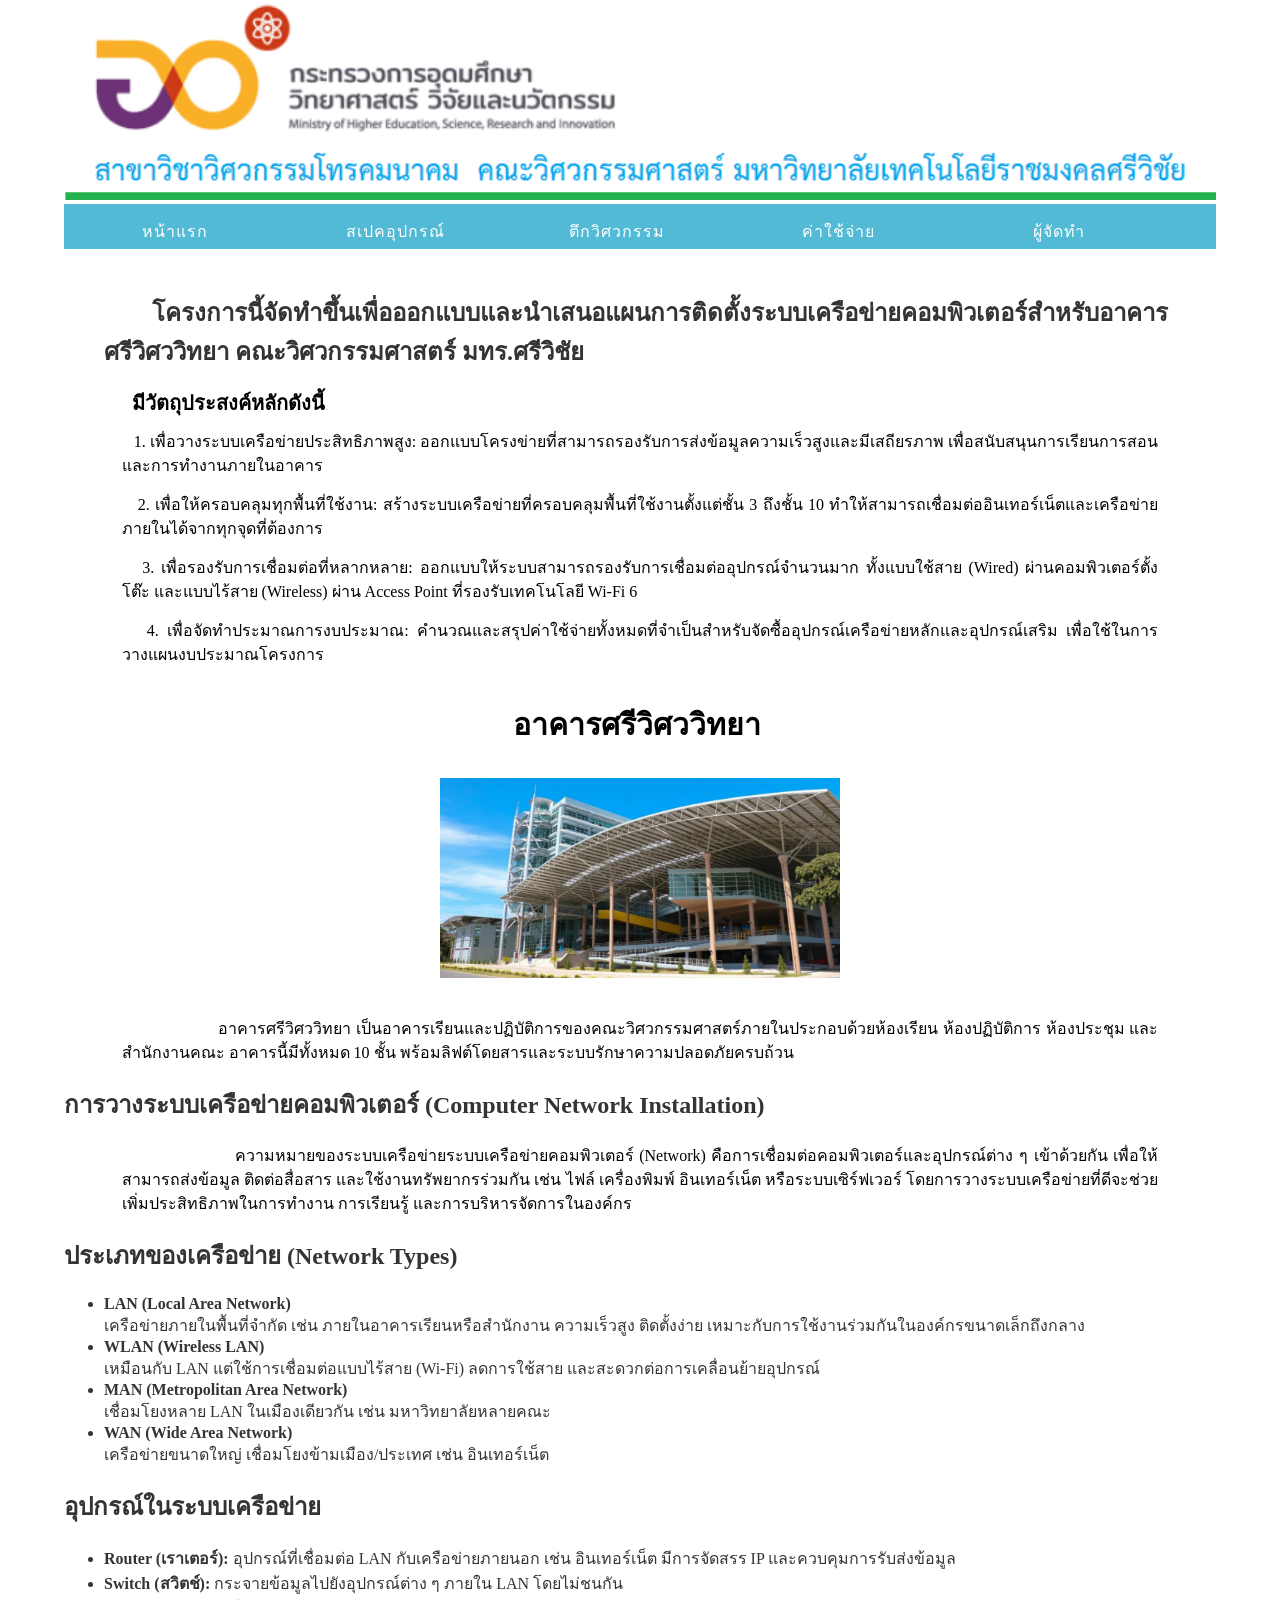
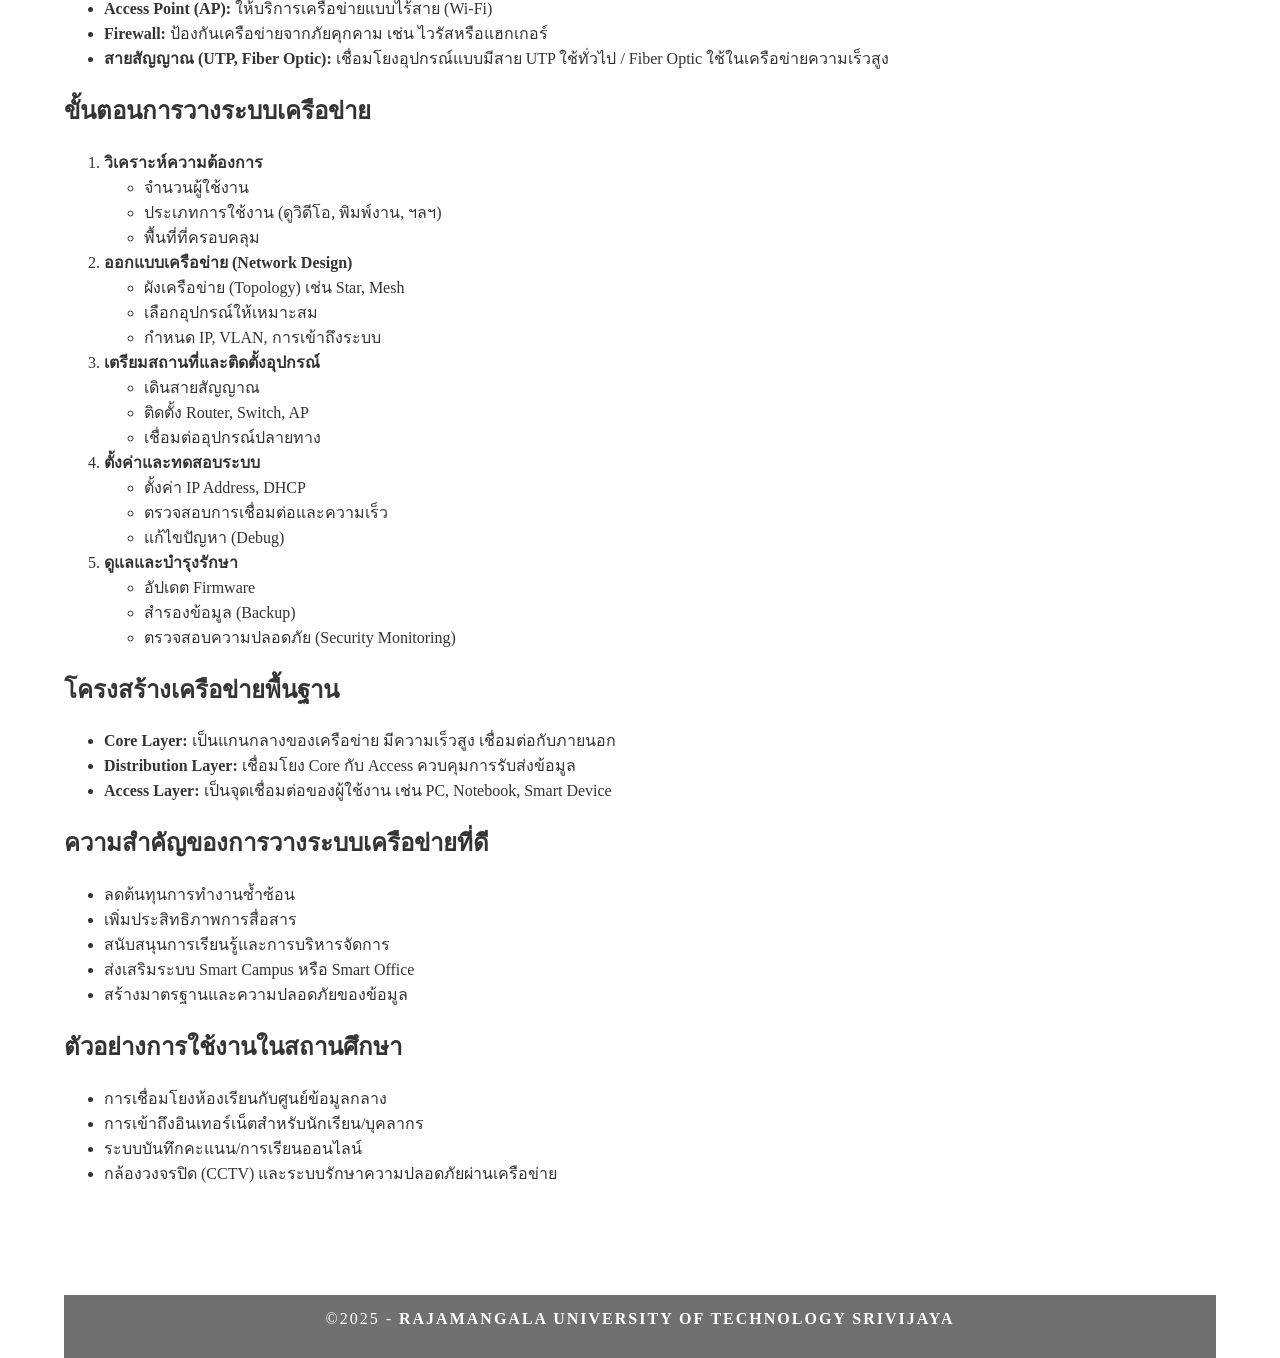
<file: index.html>
<!doctype html>
<html>
<head>
<meta charset="utf-8">
<meta http-equiv="X-UA-Compatible" content="IE=edge">
<meta name="viewport" content="width=device-width, initial-scale=1">
<title>Simple Theme</title>
<link href="css/multiColumnTemplate.css" rel="stylesheet" type="text/css">
<!-- HTML5 shim and Respond.js for IE8 support of HTML5 elements and media queries -->
<!-- WARNING: Respond.js doesn't work if you view the page via file:// -->
<!--[if lt IE 9]>
      <script src="https://oss.maxcdn.com/html5shiv/3.7.2/html5shiv.min.js"></script>
      <script src="https://oss.maxcdn.com/respond/1.4.2/respond.min.js"></script>
    <![endif]-->
</head>
<body>
<div class="container">
  <header> <img src="images/ministry.png" alt="" width="" height="" class="primary_header"/>
    <nav class="secondary_header" id="menu">
      <ul>
        <li><a href="index.html">หน้าแรก</a></li>
        <li><a href="2.html">สเปคอุปกรณ์</a></li>
        <li><a href="3.html">ตึกวิศวกรรม</a></li>
		<li><a href="4.html">ค่าใช้จ่าย</a></li>
        <li><a href="5.html">ผู้จัดทำ</a></li>
      </ul>
    </nav>
  </header>
  <section>
    <h2 class="noDisplay">Main Content</h2>
    <article class="article">
<p>&nbsp;</p>
<blockquote>
  <h2>&nbsp; &nbsp; &nbsp; &nbsp; โครงการนี้จัดทำขึ้นเพื่อออกแบบและนำเสนอแผนการติดตั้งระบบเครือข่ายคอมพิวเตอร์สำหรับอาคารศรีวิศววิทยา คณะวิศวกรรมศาสตร์ มทร.ศรีวิชัย </h2>
</blockquote>
<p class="center font-size">&nbsp; มีวัตถุประสงค์หลักดังนี้

<p>&nbsp; &nbsp;1. เพื่อวางระบบเครือข่ายประสิทธิภาพสูง: ออกแบบโครงข่ายที่สามารถรองรับการส่งข้อมูลความเร็วสูงและมีเสถียรภาพ เพื่อสนับสนุนการเรียนการสอนและการทำงานภายในอาคาร</p>
<p>&nbsp; &nbsp;2. เพื่อให้ครอบคลุมทุกพื้นที่ใช้งาน: สร้างระบบเครือข่ายที่ครอบคลุมพื้นที่ใช้งานตั้งแต่ชั้น 3 ถึงชั้น 10  ทำให้สามารถเชื่อมต่ออินเทอร์เน็ตและเครือข่ายภายในได้จากทุกจุดที่ต้องการ</p>
<p>&nbsp; &nbsp;3. เพื่อรองรับการเชื่อมต่อที่หลากหลาย: ออกแบบให้ระบบสามารถรองรับการเชื่อมต่ออุปกรณ์จำนวนมาก ทั้งแบบใช้สาย (Wired) ผ่านคอมพิวเตอร์ตั้งโต๊ะ และแบบไร้สาย (Wireless) ผ่าน Access Point ที่รองรับเทคโนโลยี Wi-Fi 6</p>
<p>&nbsp; &nbsp;4. เพื่อจัดทำประมาณการงบประมาณ: คำนวณและสรุปค่าใช้จ่ายทั้งหมดที่จำเป็นสำหรับจัดซื้ออุปกรณ์เครือข่ายหลักและอุปกรณ์เสริม เพื่อใช้ในการวางแผนงบประมาณโครงการ</p>
<h3 style="text-align: center;"><strong class="placeholder6">อาคารศรีวิศววิทยา&nbsp; &nbsp; &nbsp; &nbsp; &nbsp; &nbsp; &nbsp; &nbsp; &nbsp; &nbsp; &nbsp; &nbsp; &nbsp; &nbsp; &nbsp; &nbsp; &nbsp; &nbsp; &nbsp; &nbsp; &nbsp; &nbsp; &nbsp; &nbsp;</strong></h3>
<img src="images/01.png" alt="" width="400" height="200" class="placeholder6" style="display: block; margin-left: auto; margin-right: auto;" />

      <p>&nbsp;</p>
      <p>&nbsp; &nbsp; &nbsp; &nbsp; &nbsp; &nbsp; &nbsp; &nbsp; &nbsp; &nbsp; อาคารศรีวิศววิทยา เป็นอาคารเรียนและปฏิบัติการของคณะวิศวกรรมศาสตร์ภายในประกอบด้วยห้องเรียน ห้องปฏิบัติการ ห้องประชุม และสำนักงานคณะ  
อาคารนี้มีทั้งหมด 10 ชั้น พร้อมลิฟต์โดยสารและระบบรักษาความปลอดภัยครบถ้วน</p>
	<h2>การวางระบบเครือข่ายคอมพิวเตอร์ (Computer Network Installation)</h2>
      <p>&nbsp; &nbsp; &nbsp; &nbsp; &nbsp; &nbsp; &nbsp; &nbsp; &nbsp; &nbsp;  ความหมายของระบบเครือข่ายระบบเครือข่ายคอมพิวเตอร์ (Network) คือการเชื่อมต่อคอมพิวเตอร์และอุปกรณ์ต่าง ๆ เข้าด้วยกัน เพื่อให้สามารถส่งข้อมูล ติดต่อสื่อสาร และใช้งานทรัพยากรร่วมกัน เช่น ไฟล์ เครื่องพิมพ์ อินเทอร์เน็ต หรือระบบเซิร์ฟเวอร์ โดยการวางระบบเครือข่ายที่ดีจะช่วยเพิ่มประสิทธิภาพในการทำงาน การเรียนรู้ และการบริหารจัดการในองค์กร</p>
      <p><h2> ประเภทของเครือข่าย (Network Types)</h2>
<ul>
  <li><strong>LAN (Local Area Network)</strong><br>เครือข่ายภายในพื้นที่จำกัด เช่น ภายในอาคารเรียนหรือสำนักงาน ความเร็วสูง ติดตั้งง่าย เหมาะกับการใช้งานร่วมกันในองค์กรขนาดเล็กถึงกลาง</li>
  <li><strong>WLAN (Wireless LAN)</strong><br>เหมือนกับ LAN แต่ใช้การเชื่อมต่อแบบไร้สาย (Wi-Fi) ลดการใช้สาย และสะดวกต่อการเคลื่อนย้ายอุปกรณ์</li>
  <li><strong>MAN (Metropolitan Area Network)</strong><br>เชื่อมโยงหลาย LAN ในเมืองเดียวกัน เช่น มหาวิทยาลัยหลายคณะ</li>
  <li><strong>WAN (Wide Area Network)</strong><br>เครือข่ายขนาดใหญ่ เชื่อมโยงข้ามเมือง/ประเทศ เช่น อินเทอร์เน็ต</li>
</ul>

<h2> อุปกรณ์ในระบบเครือข่าย</h2>
<ul>
  <li><strong>Router (เราเตอร์):</strong> อุปกรณ์ที่เชื่อมต่อ LAN กับเครือข่ายภายนอก เช่น อินเทอร์เน็ต มีการจัดสรร IP และควบคุมการรับส่งข้อมูล</li>
  <li><strong>Switch (สวิตช์):</strong> กระจายข้อมูลไปยังอุปกรณ์ต่าง ๆ ภายใน LAN โดยไม่ชนกัน</li>
  <li><strong>Access Point (AP):</strong> ให้บริการเครือข่ายแบบไร้สาย (Wi-Fi)</li>
  <li><strong>Firewall:</strong> ป้องกันเครือข่ายจากภัยคุกคาม เช่น ไวรัสหรือแฮกเกอร์</li>
  <li><strong>สายสัญญาณ (UTP, Fiber Optic):</strong> เชื่อมโยงอุปกรณ์แบบมีสาย UTP ใช้ทั่วไป / Fiber Optic ใช้ในเครือข่ายความเร็วสูง</li>
</ul>

<h2> ขั้นตอนการวางระบบเครือข่าย</h2>
<ol>
  <li><strong>วิเคราะห์ความต้องการ</strong>
    <ul>
      <li>จำนวนผู้ใช้งาน</li>
      <li>ประเภทการใช้งาน (ดูวิดีโอ, พิมพ์งาน, ฯลฯ)</li>
      <li>พื้นที่ที่ครอบคลุม</li>
    </ul>
  </li>
  <li><strong>ออกแบบเครือข่าย (Network Design)</strong>
    <ul>
      <li>ผังเครือข่าย (Topology) เช่น Star, Mesh</li>
      <li>เลือกอุปกรณ์ให้เหมาะสม</li>
      <li>กำหนด IP, VLAN, การเข้าถึงระบบ</li>
    </ul>
  </li>
  <li><strong>เตรียมสถานที่และติดตั้งอุปกรณ์</strong>
    <ul>
      <li>เดินสายสัญญาณ</li>
      <li>ติดตั้ง Router, Switch, AP</li>
      <li>เชื่อมต่ออุปกรณ์ปลายทาง</li>
    </ul>
  </li>
  <li><strong>ตั้งค่าและทดสอบระบบ</strong>
    <ul>
      <li>ตั้งค่า IP Address, DHCP</li>
      <li>ตรวจสอบการเชื่อมต่อและความเร็ว</li>
      <li>แก้ไขปัญหา (Debug)</li>
    </ul>
  </li>
  <li><strong>ดูแลและบำรุงรักษา</strong>
    <ul>
      <li>อัปเดต Firmware</li>
      <li>สำรองข้อมูล (Backup)</li>
      <li>ตรวจสอบความปลอดภัย (Security Monitoring)</li>
    </ul>
  </li>
</ol>

<h2> โครงสร้างเครือข่ายพื้นฐาน</h2>
<ul>
  <li><strong>Core Layer:</strong> เป็นแกนกลางของเครือข่าย มีความเร็วสูง เชื่อมต่อกับภายนอก</li>
  <li><strong>Distribution Layer:</strong> เชื่อมโยง Core กับ Access ควบคุมการรับส่งข้อมูล</li>
  <li><strong>Access Layer:</strong> เป็นจุดเชื่อมต่อของผู้ใช้งาน เช่น PC, Notebook, Smart Device</li>
</ul>

<h2> ความสำคัญของการวางระบบเครือข่ายที่ดี</h2>
<ul>
  <li>ลดต้นทุนการทำงานซ้ำซ้อน</li>
  <li>เพิ่มประสิทธิภาพการสื่อสาร</li>
  <li>สนับสนุนการเรียนรู้และการบริหารจัดการ</li>
  <li>ส่งเสริมระบบ Smart Campus หรือ Smart Office</li>
  <li>สร้างมาตรฐานและความปลอดภัยของข้อมูล</li>
</ul>

<h2> ตัวอย่างการใช้งานในสถานศึกษา</h2>
<ul>
  <li>การเชื่อมโยงห้องเรียนกับศูนย์ข้อมูลกลาง</li>
  <li>การเข้าถึงอินเทอร์เน็ตสำหรับนักเรียน/บุคลากร</li>
  <li>ระบบบันทึกคะแนน/การเรียนออนไลน์</li>
  <li>กล้องวงจรปิด (CCTV) และระบบรักษาความปลอดภัยผ่านเครือข่าย</li>
</ul></p>
<p>&nbsp;&nbsp;</p>
      <p>&nbsp;</p>
    </article>
</section>
<div class="row blockDisplay"> </div>
<footer class="secondary_header footer">
    <div class="copyright">&copy;2025 - <strong>Rajamangala University of Technology Srivijaya</strong></div>
  </footer>
</div>
</body>
</html>
</file>
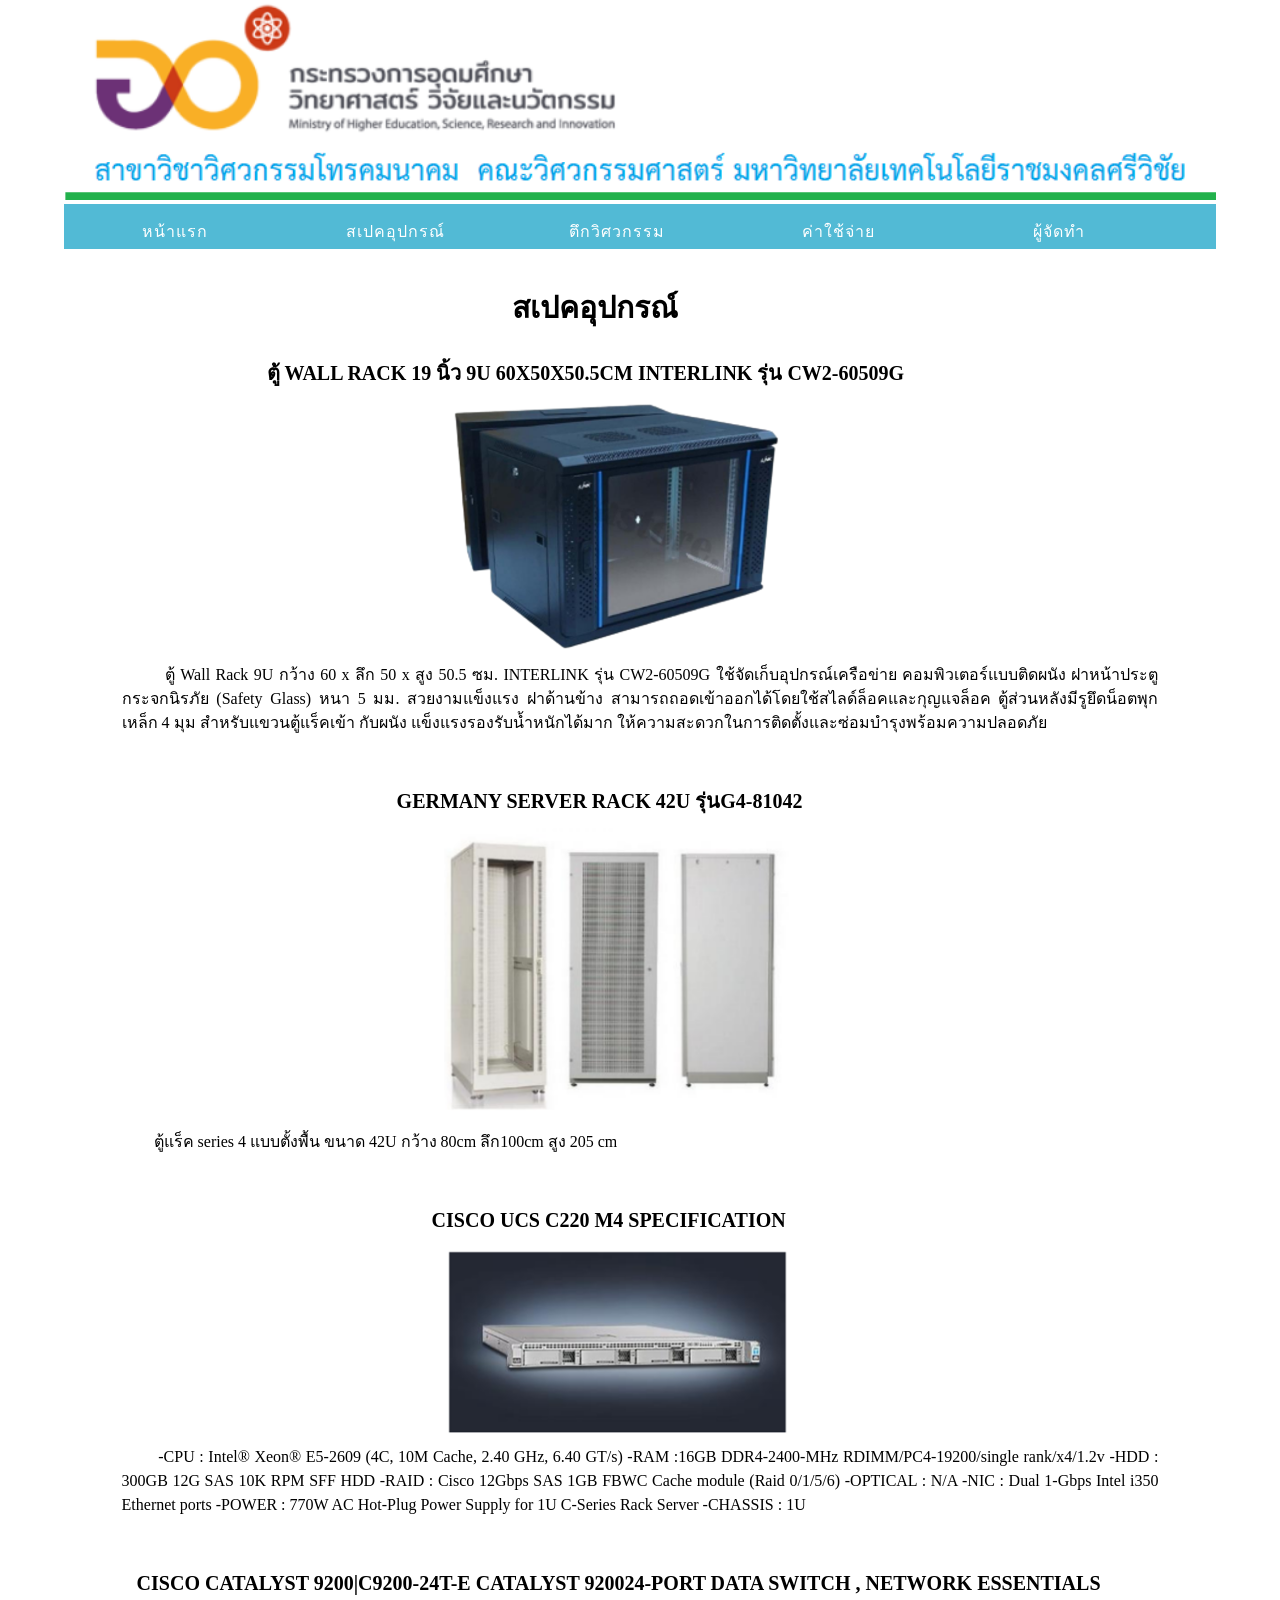
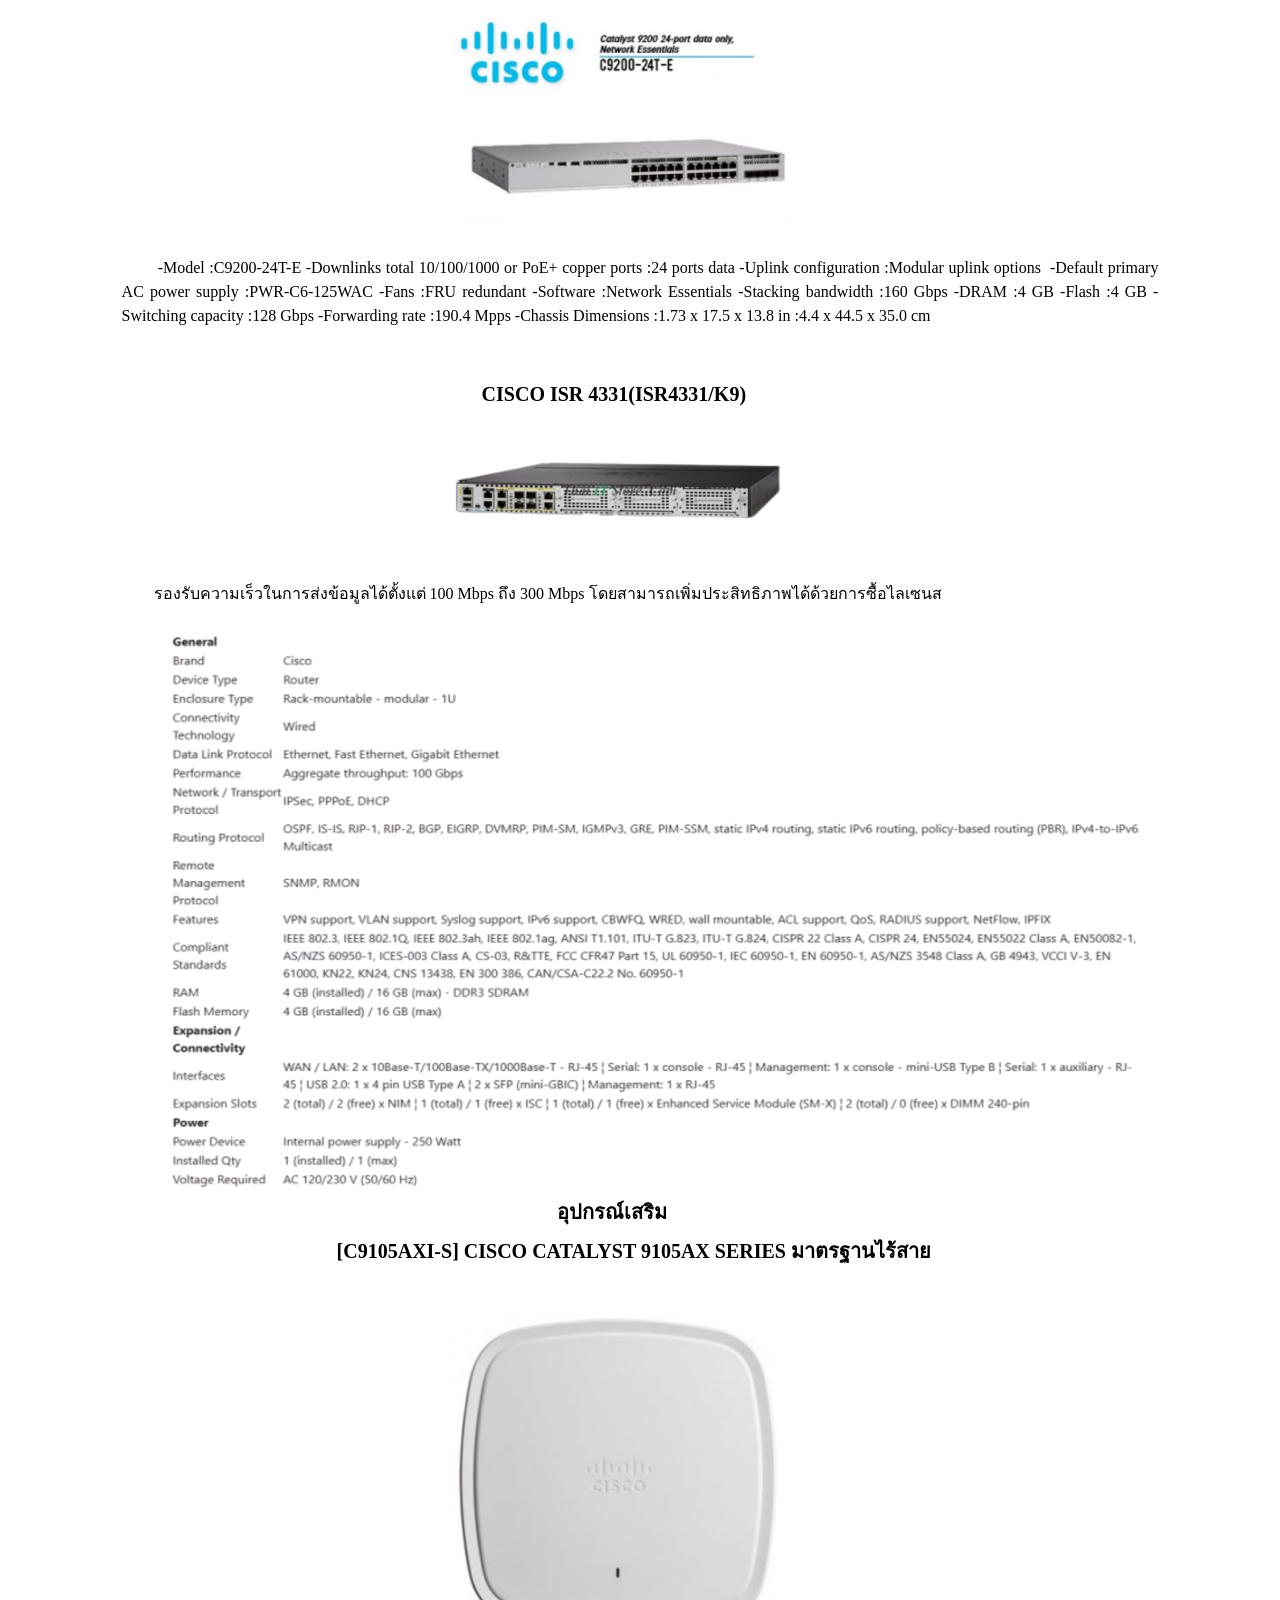
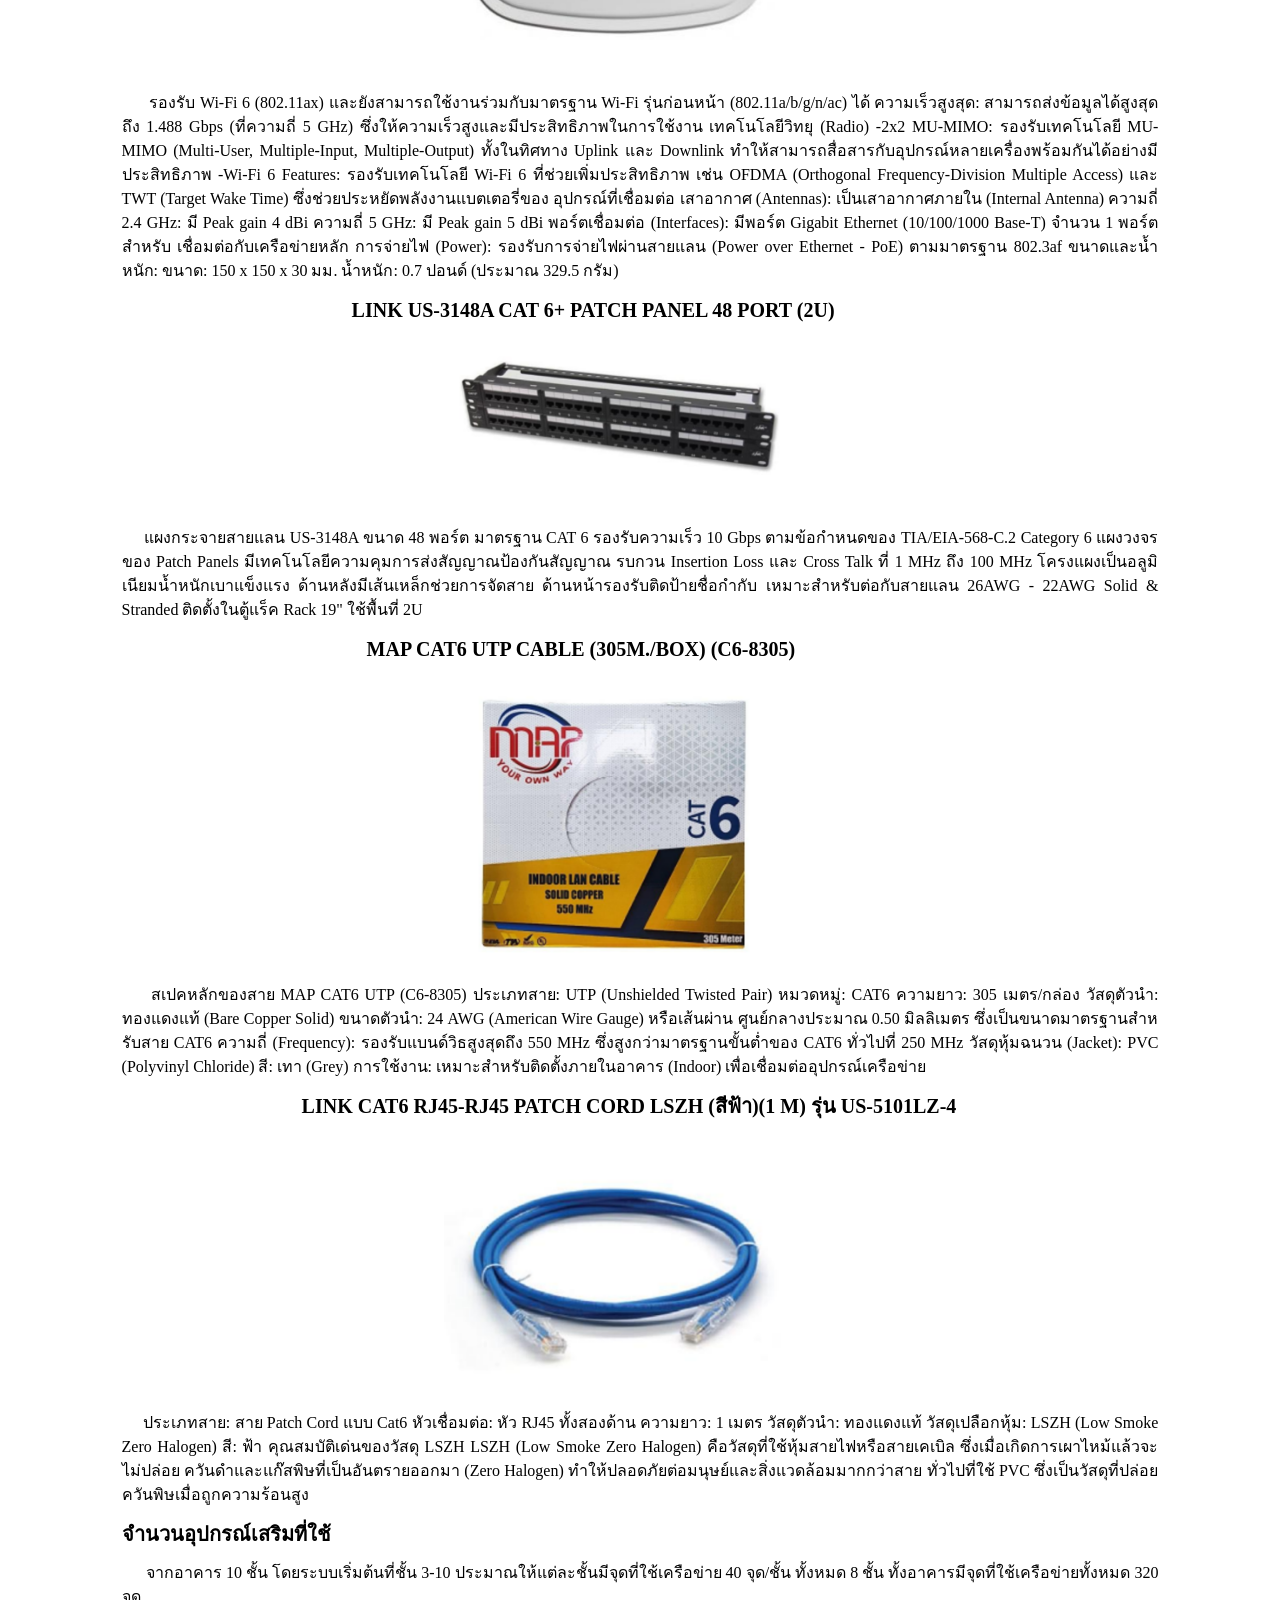
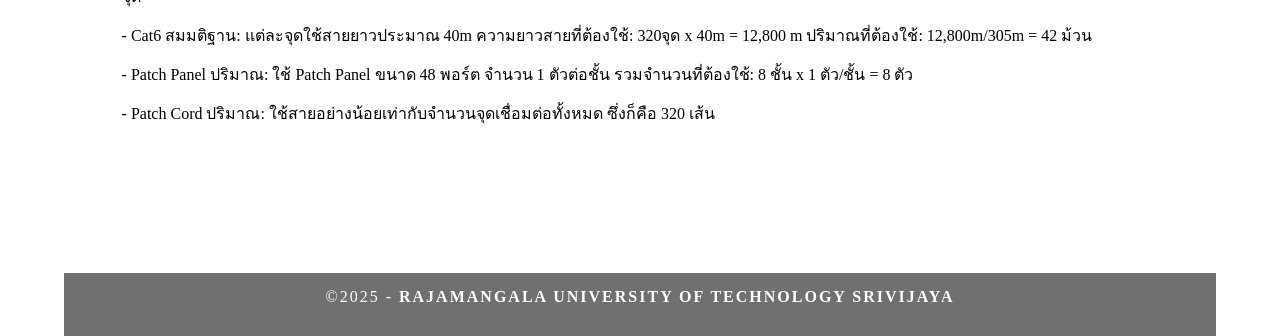
<file: 2.html>
<!doctype html>
<html>
<head>
<meta charset="utf-8">
<meta http-equiv="X-UA-Compatible" content="IE=edge">
<meta name="viewport" content="width=device-width, initial-scale=1">
<title>Simple Theme</title>
<link href="css/multiColumnTemplate.css" rel="stylesheet" type="text/css">
<!-- HTML5 shim and Respond.js for IE8 support of HTML5 elements and media queries -->
<!-- WARNING: Respond.js doesn't work if you view the page via file:// -->
<!--[if lt IE 9]>
      <script src="https://oss.maxcdn.com/html5shiv/3.7.2/html5shiv.min.js"></script>
      <script src="https://oss.maxcdn.com/respond/1.4.2/respond.min.js"></script>
    <![endif]-->
</head>
<body>
<div class="container">
  <header> <img src="images/ministry.png" alt="" width="" height="" class="primary_header"/>
    <nav class="secondary_header" id="menu">
      <ul>
        <li><a href="index.html">หน้าแรก</a></li>
        <li><a href="2.html">สเปคอุปกรณ์</a></li>
        <li><a href="3.html">ตึกวิศวกรรม</a></li>
        <li><a href="4.html">ค่าใช้จ่าย</a></li>
		<li><a href="5.html">ผู้จัดทำ</a></li>
      </ul>
    </nav>
  </header>
  <section>
    <h2 class="noDisplay">Main Content</h2>
    <article class="article">
<h3><strong>&nbsp; &nbsp; &nbsp; สเปคอุปกรณ์ </strong></h3>
<p class="font-size">&nbsp; &nbsp; &nbsp; &nbsp; &nbsp; &nbsp; &nbsp; &nbsp; &nbsp; &nbsp; &nbsp; &nbsp; &nbsp; &nbsp; &nbsp;ตู้ Wall Rack 19 นิ้ว 9U 60x50x50.5CM INTERLINK รุ่น CW2-60509G</p>
<img src="images/02.png" alt="" width="469" height="248" class="placeholder"/>
<p class="center">&nbsp; &nbsp; &nbsp; &nbsp; ตู้ Wall Rack 9U กว้าง 60 x ลึก 50 x สูง 50.5 ซม. INTERLINK รุ่น CW2-60509G ใช้จัดเก็บอุปกรณ์เครือข่าย คอมพิวเตอร์แบบติดผนัง ฝาหน้าประตูกระจกนิรภัย (Safety Glass) หนา 5 มม. สวยงามแข็งแรง ฝาด้านข้าง สามารถถอดเข้าออกได้โดยใช้สไลด์ล็อคและกุญแจล็อค ตู้ส่วนหลังมีรูยึดน็อตพุกเหล็ก 4 มุม สําหรับแขวนตู้แร็คเข้า กับผนัง แข็งแรงรองรับนํ้าหนักได้มาก ให้ความสะดวกในการติดตั้งและซ่อมบํารุงพร้อมความปลอดภัย</p>
<p>&nbsp;</p>

<p class="font-size">&nbsp; &nbsp; &nbsp; &nbsp; &nbsp; &nbsp; &nbsp; &nbsp; &nbsp; &nbsp; &nbsp; &nbsp; &nbsp; &nbsp; &nbsp; &nbsp; &nbsp; &nbsp; &nbsp; &nbsp; &nbsp; &nbsp; &nbsp; &nbsp; &nbsp; &nbsp; &nbsp; &nbsp;GERMANY Server Rack 42U รุ่นG4-81042</p>
<img src="images/03.png" alt="" width="1444" height="1245" class="placeholder"/>
<p>&nbsp; &nbsp; &nbsp; &nbsp; ตู้แร็ค series 4 แบบตั้งพื้น ขนาด 42U กว้าง 80cm ลึก100cm สูง 205 cm </p>
<p>&nbsp;</p>

<p class="font-size">&nbsp; &nbsp; &nbsp; &nbsp; &nbsp; &nbsp; &nbsp; &nbsp; &nbsp; &nbsp; &nbsp; &nbsp; &nbsp; &nbsp; &nbsp; &nbsp; &nbsp; &nbsp; &nbsp; &nbsp; &nbsp; &nbsp; &nbsp; &nbsp; &nbsp; &nbsp; &nbsp; &nbsp; &nbsp; &nbsp; &nbsp; Cisco UCS C220 M4 Specification</p>
<img src="images/04.png" alt="" width="1531" height="1320" class="placeholder"/>
<p class="center">&nbsp; &nbsp; &nbsp; &nbsp; -CPU : Intel® Xeon® E5-2609 (4C, 10M Cache, 2.40 GHz, 6.40 GT/s) -RAM :16GB DDR4-2400-MHz RDIMM/PC4-19200/single rank/x4/1.2v -HDD : 300GB 12G SAS 10K RPM SFF HDD -RAID : Cisco 12Gbps SAS 1GB FBWC Cache module (Raid 0/1/5/6) -OPTICAL : N/A -NIC : Dual 1-Gbps Intel i350 Ethernet ports -POWER : 770W AC Hot-Plug Power Supply for 1U C-Series Rack Server -CHASSIS : 1U</p>
<p>&nbsp;</p>

<p class="font-size">&nbsp; &nbsp;Cisco Catalyst 9200|C9200-24T-E Catalyst 920024-port Data Switch , Network Essentials</p>
<img src="images/05.png" alt="" width="1509" height="1053" class="placeholder"/>
<p class="center">&nbsp; &nbsp; &nbsp; &nbsp; -Model :C9200-24T-E -Downlinks total 10/100/1000 or PoE+ copper ports :24 ports data -Uplink configuration :Modular uplink options&nbsp; -Default primary AC power supply :PWR-C6-125WAC -Fans :FRU redundant -Software :Network Essentials -Stacking bandwidth :160 Gbps -DRAM :4 GB -Flash :4 GB -Switching capacity :128 Gbps -Forwarding rate :190.4 Mpps -Chassis Dimensions :1.73 x 17.5 x 13.8 in :4.4 x 44.5 x 35.0 cm</p>

<p>&nbsp;</p>
<p class="font-size">&nbsp; &nbsp; &nbsp; &nbsp; &nbsp; &nbsp; &nbsp; &nbsp; &nbsp; &nbsp; &nbsp; &nbsp; &nbsp; &nbsp; &nbsp; &nbsp; &nbsp; &nbsp; &nbsp; &nbsp; &nbsp; &nbsp; &nbsp; &nbsp; &nbsp; &nbsp; &nbsp; &nbsp; &nbsp; &nbsp; &nbsp; &nbsp; &nbsp; &nbsp; &nbsp; &nbsp; Cisco ISR 4331(ISR4331/K9)</p>
<img src="images/06.png" alt="" width="1705" height="1190" class="placeholder"/>

<p class="center">&nbsp; &nbsp; &nbsp; &nbsp; รองรับความเร็วในการส่งข้อมูลได้ตั้งแต่ 100 Mbps ถึง 300 Mbps โดยสามารถเพิ่มประสิทธิภาพได้ด้วยการซื้อไลเซนส</p>
<img src="images/061.png" alt="" width="4327" height="2494" class="placeholder2"/>
<p class="font-size">&nbsp; &nbsp; &nbsp; &nbsp; &nbsp; &nbsp; &nbsp; &nbsp; &nbsp; &nbsp; &nbsp; &nbsp; &nbsp; &nbsp; &nbsp; &nbsp; &nbsp; &nbsp; &nbsp; &nbsp; &nbsp; &nbsp; &nbsp; &nbsp; &nbsp; &nbsp; &nbsp; &nbsp; &nbsp; &nbsp; &nbsp; &nbsp; &nbsp; &nbsp; &nbsp; &nbsp; &nbsp; &nbsp; &nbsp; &nbsp; &nbsp; &nbsp; &nbsp; &nbsp;อุปกรณ์เสริม</p>
<p class="font-size">&nbsp; &nbsp; &nbsp; &nbsp; &nbsp; &nbsp; &nbsp; &nbsp; &nbsp; &nbsp; &nbsp; &nbsp; &nbsp; &nbsp; &nbsp; &nbsp; &nbsp; &nbsp; &nbsp; &nbsp; &nbsp; &nbsp;[C9105AXI-S] Cisco Catalyst 9105AX Series มาตรฐานไร้สาย</p>
<img src="images/53.png" alt="" width="1286" height="1525" class="placeholder"/>
<p>&nbsp; &nbsp; &nbsp; รองรับ Wi-Fi 6 (802.11ax) และยังสามารถใช้งานร่วมกับมาตรฐาน Wi-Fi รุ่นก่อนหน้า (802.11a/b/g/n/ac) ได้
  ความเร็วสูงสุด: สามารถส่งข้อมูลได้สูงสุดถึง 1.488 Gbps (ที่ความถี่ 5 GHz) ซึ่งให้ความเร็วสูงและมีประสิทธิภาพในการใช้งาน
  เทคโนโลยีวิทยุ (Radio) 
  -2x2 MU-MIMO: รองรับเทคโนโลยี MU-MIMO (Multi-User, Multiple-Input, Multiple-Output) ทั้งในทิศทาง Uplink และ Downlink ทําให้สามารถสื่อสารกับอุปกรณ์หลายเครื่องพร้อมกันได้อย่างมีประสิทธิภาพ 
  -Wi-Fi 6 Features: รองรับเทคโนโลยี Wi-Fi 6 ที่ช่วยเพิ่มประสิทธิภาพ เช่น OFDMA (Orthogonal Frequency-Division Multiple Access) และ TWT (Target Wake Time) ซึ่งช่วยประหยัดพลังงานแบตเตอรี่ของ อุปกรณ์ที่เชื่อมต่อ 
  เสาอากาศ (Antennas): เป็นเสาอากาศภายใน (Internal Antenna) ความถี่ 2.4 GHz: มี Peak gain 4 dBi ความถี่ 5 GHz: มี Peak gain 5 dBi พอร์ตเชื่อมต่อ (Interfaces): มีพอร์ต Gigabit Ethernet (10/100/1000 Base-T) จํานวน 1 พอร์ต สําหรับ เชื่อมต่อกับเครือข่ายหลัก 
  การจ่ายไฟ (Power): รองรับการจ่ายไฟผ่านสายแลน (Power over Ethernet - PoE) ตามมาตรฐาน 802.3af 
  ขนาดและน้ำหนัก: ขนาด: 150 x 150 x 30 มม. นํ้าหนัก: 0.7 ปอนด์ (ประมาณ 329.5 กรัม) </p>

<p class="font-size">&nbsp; &nbsp; &nbsp; &nbsp; &nbsp; &nbsp; &nbsp; &nbsp; &nbsp; &nbsp; &nbsp; &nbsp; &nbsp; &nbsp; &nbsp; &nbsp; &nbsp; &nbsp; &nbsp; &nbsp; &nbsp; &nbsp; &nbsp; Link US-3148A CAT 6+ Patch Panel 48 Port (2U)</p>
<img src="images/08.png" alt="" width="1672" height="1983" class="placeholder"/>

<p>&nbsp; &nbsp; &nbsp;แผงกระจายสายแลน US-3148A ขนาด 48 พอร์ต มาตรฐาน CAT 6 รองรับความเร็ว 10 Gbps ตามข้อกําหนดของ TIA/EIA-568-C.2 Category 6 แผงวงจรของ Patch Panels มีเทคโนโลยีความคุมการส่งสัญญาณป้องกันสัญญาณ รบกวน Insertion Loss และ Cross Talk ที่ 1 MHz ถึง 100 MHz โครงแผงเป็นอลูมิเนียมนํ้าหนักเบาแข็งแรง ด้านหลังมีเส้นเหล็กช่วยการจัดสาย ด้านหน้ารองรับติดป้ายชื่อกํากับ เหมาะสําหรับต่อกับสายแลน 26AWG - 22AWG Solid &amp; Stranded ติดตั้งในตู้แร็ค Rack 19" ใช้พื้นที่ 2U</p>

<p class="font-size">&nbsp; &nbsp; &nbsp; &nbsp; &nbsp; &nbsp; &nbsp; &nbsp; &nbsp; &nbsp; &nbsp; &nbsp; &nbsp; &nbsp; &nbsp; &nbsp; &nbsp; &nbsp; &nbsp; &nbsp; &nbsp; &nbsp; &nbsp; &nbsp; &nbsp;MAP CAT6 UTP Cable (305m./Box) (C6-8305)</p>

<img src="images/09.png" alt="" width="1592" height="1392" class="placeholder"/>
<p>&nbsp; &nbsp; &nbsp;สเปคหลักของสาย MAP CAT6 UTP (C6-8305) ประเภทสาย: UTP (Unshielded Twisted Pair) หมวดหมู่: CAT6 ความยาว: 305 เมตร/กล่อง วัสดุตัวนำ: ทองแดงแท้ (Bare Copper Solid) ขนาดตัวนำ: 24 AWG (American Wire Gauge) หรือเส้นผ่าน ศูนย์กลางประมาณ 0.50 มิลลิเมตร ซึ่งเป็นขนาดมาตรฐานสําหรับสาย CAT6 ความถี่ (Frequency): รองรับแบนด์วิธสูงสุดถึง 550 MHz ซึ่งสูงกว่ามาตรฐานขั้นตํ่าของ CAT6 ทั่วไปที่ 250 MHz วัสดุหุ้มฉนวน (Jacket): PVC (Polyvinyl Chloride) สี: เทา (Grey) การใช้งาน: เหมาะสําหรับติดตั้งภายในอาคาร (Indoor) เพื่อเชื่อมต่ออุปกรณ์เครือข่าย</p>

<p class="font-size">&nbsp; &nbsp; &nbsp; &nbsp; &nbsp; &nbsp; &nbsp; &nbsp; &nbsp; &nbsp; &nbsp; &nbsp; &nbsp; &nbsp; &nbsp; &nbsp; &nbsp; &nbsp; LINK CAT6 RJ45-RJ45 Patch Cord LSZH (สีฟ้า)(1 M) รุ่น US-5101LZ-4</p>
<img src="images/รูปภาพ40.png" alt="" width="1767" height="1545" class="placeholder"/>
<p>&nbsp; &nbsp; &nbsp;ประเภทสาย: สาย Patch Cord แบบ Cat6 หัวเชื่อมต่อ: หัว RJ45 ทั้งสองด้าน ความยาว: 1 เมตร วัสดุตัวนำ: ทองแดงแท้ วัสดุเปลือกหุ้ม: LSZH (Low Smoke Zero Halogen) สี: ฟ้า คุณสมบัติเด่นของวัสดุ LSZH LSZH (Low Smoke Zero Halogen) คือวัสดุที่ใช้หุ้มสายไฟหรือสายเคเบิล ซึ่งเมื่อเกิดการเผาไหม้แล้วจะไม่ปล่อย ควันดําและแก๊สพิษที่เป็นอันตรายออกมา (Zero Halogen) ทําให้ปลอดภัยต่อมนุษย์และสิ่งแวดล้อมมากกว่าสาย ทั่วไปที่ใช้ PVC ซึ่งเป็นวัสดุที่ปล่อยควันพิษเมื่อถูกความร้อนสูง</p>

<p class="center font-size">จำนวนอุปกรณ์เสริมที่ใช้ 
<p>&nbsp; &nbsp; &nbsp; จากอาคาร 10 ชั้น โดยระบบเริ่มต้นที่ชั้น 3-10 ประมาณให้แต่ละชั้นมีจุดที่ใช้เครือข่าย 40 จุด/ชั้น ทั้งหมด 8 ชั้น ทั้งอาคารมีจุดที่ใช้เครือข่ายทั้งหมด 320 จุด</p>
      <p>- Cat6 สมมติฐาน: แต่ละจุดใช้สายยาวประมาณ 40m ความยาวสายที่ต้องใช้: 320จุด x 40m = 12,800 m ปริมาณที่ต้องใช้: 12,800m/305m = 42 ม้วน</p>
      <p>- Patch Panel ปริมาณ: ใช้ Patch Panel ขนาด 48 พอร์ต จำนวน 1 ตัวต่อชั้น รวมจำนวนที่ต้องใช้: 8 ชั้น x 1 ตัว/ชั้น = 8 ตัว</p>
      <p>- Patch Cord ปริมาณ: ใช้สายอย่างน้อยเท่ากับจำนวนจุดเชื่อมต่อทั้งหมด ซึ่งก็คือ 320 เส้น</p>




<p>&nbsp;</p>
<p>&nbsp;&nbsp;</p>
      <p>&nbsp;</p>
    </article>
</section>
<div class="row blockDisplay"> </div>
<footer class="secondary_header footer">
    <div class="copyright">&copy;2025 - <strong>Rajamangala University of Technology Srivijaya</strong></div>
  </footer>
</div>
</body>
</html>
</file>
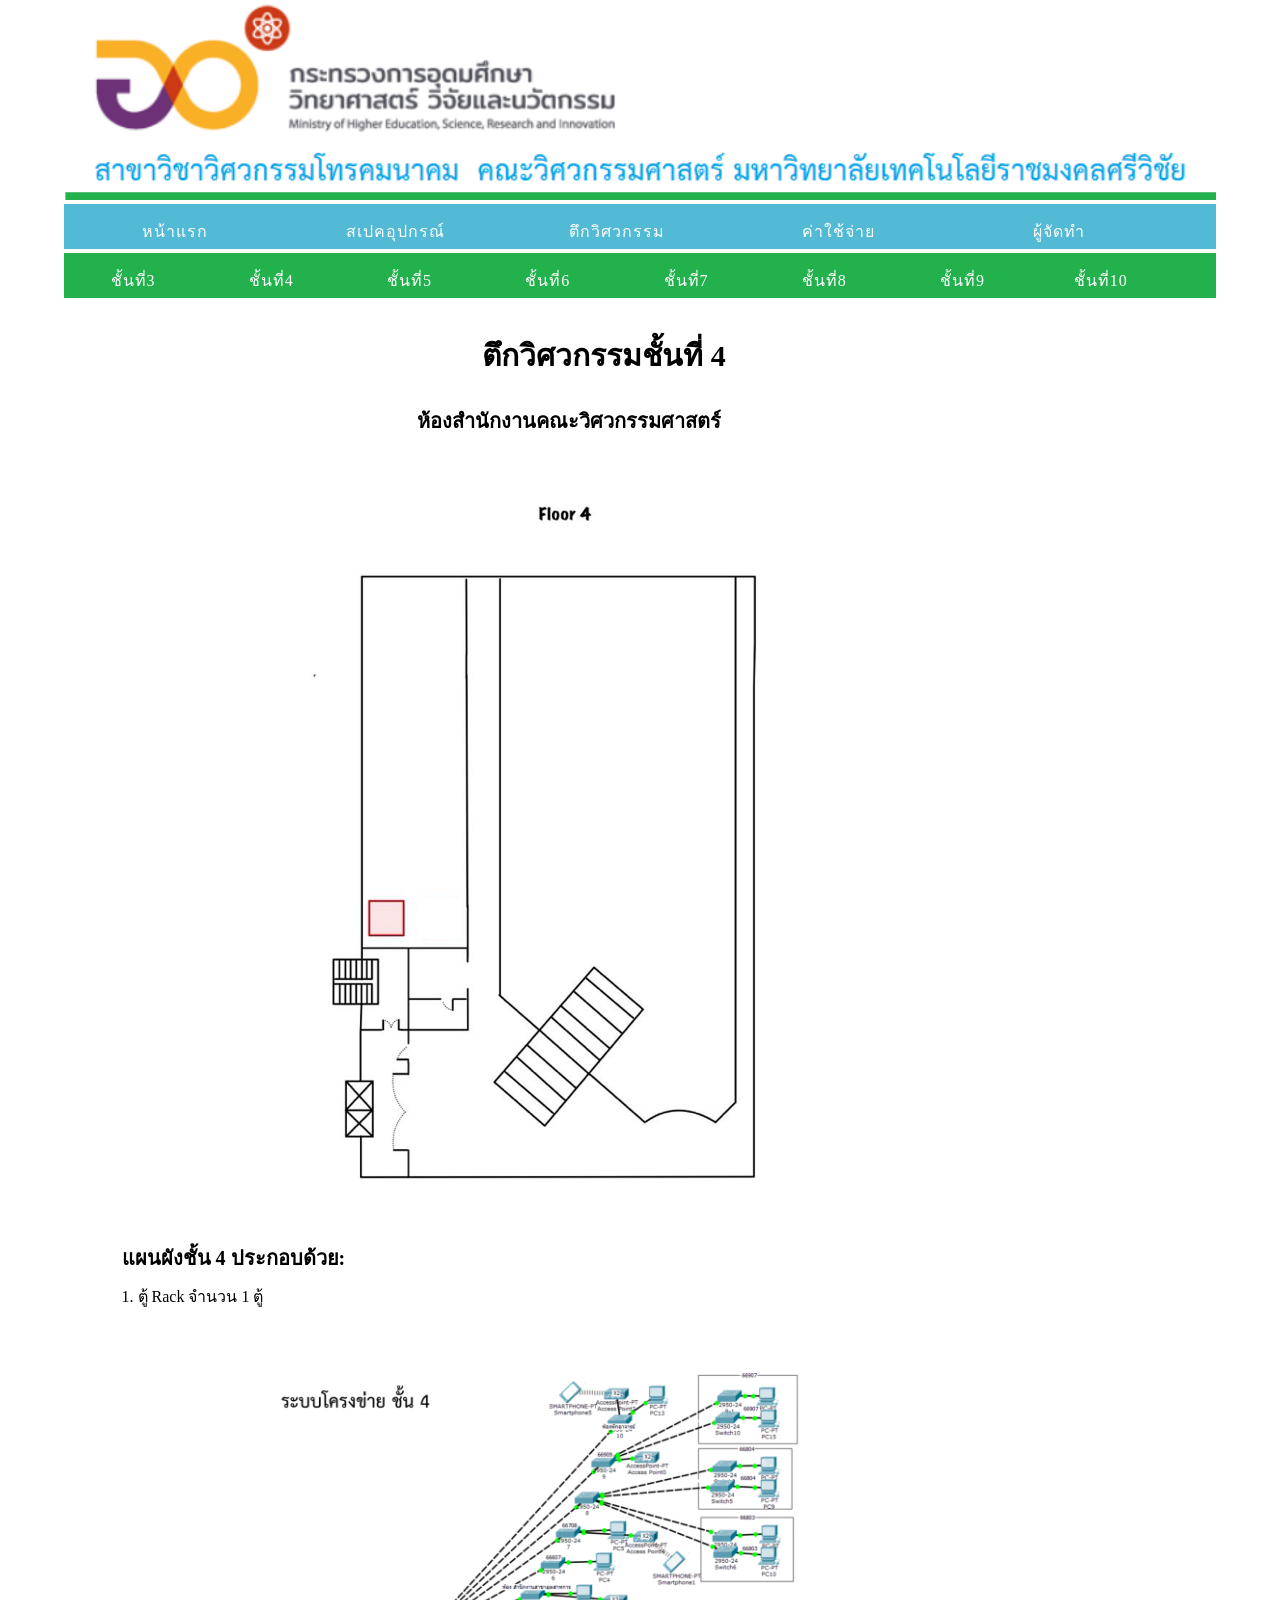
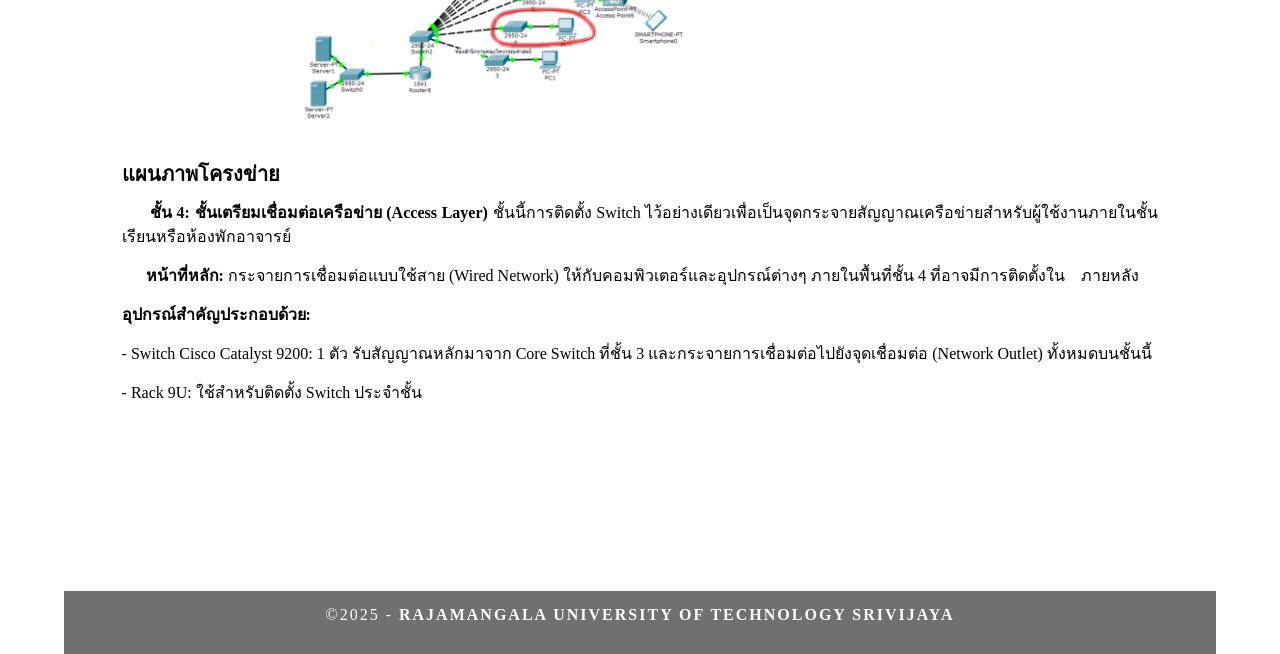
<file: 3-1.html>
<!doctype html>
<html>
<head>
<meta charset="utf-8">
<meta http-equiv="X-UA-Compatible" content="IE=edge">
<meta name="viewport" content="width=device-width, initial-scale=1">
<title>Simple Theme</title>
<link href="css/multiColumnTemplate.css" rel="stylesheet" type="text/css">
<!-- HTML5 shim and Respond.js for IE8 support of HTML5 elements and media queries -->
<!-- WARNING: Respond.js doesn't work if you view the page via file:// -->
<!--[if lt IE 9]>
      <script src="https://oss.maxcdn.com/html5shiv/3.7.2/html5shiv.min.js"></script>
      <script src="https://oss.maxcdn.com/respond/1.4.2/respond.min.js"></script>
    <![endif]-->
</head>
<body>
<div class="container">
  <header> <img src="images/ministry.png" alt="" width="" height="" class="primary_header"/>
    <nav class="secondary_header" id="menu">
      <ul>
        <li><a href="index.html">หน้าแรก</a></li>
        <li><a href="2.html">สเปคอุปกรณ์</a></li>
        <li><a href="3.html">ตึกวิศวกรรม</a></li>
		<li><a href="4.html">ค่าใช้จ่าย</a></li>
        <li><a href="5.html">ผู้จัดทำ</a></li>
      </ul>
    </nav>
    <nav class="secondary_header2" id="menu">
      <ul>
        <li><a href="3.html">ชั้นที่3</a></li>
        <li><a href="3-1.html">ชั้นที่4</a></li>
        <li><a href="3-2.html">ชั้นที่5</a></li>
        <li><a href="3-3.html">ชั้นที่6</a></li>
        <li><a href="3-4.html">ชั้นที่7</a></li>
        <li><a href="3-5.html">ชั้นที่8</a></li>
        <li><a href="3-6.html">ชั้นที่9</a></li>
        <li><a href="3-7.html">ชั้นที่10</a></li>
      </ul>
    </nav>
  </header>
  <section>
    <h2 class="noDisplay">Main Content</h2>
    <article class="article">
<h3><strong>&nbsp;  ตึกวิศวกรรมชั้นที่ 4 </strong></h3>
<p class="font-size">&nbsp; &nbsp; &nbsp; &nbsp; &nbsp; &nbsp; &nbsp; &nbsp; &nbsp; &nbsp; &nbsp; &nbsp; &nbsp; &nbsp; &nbsp; &nbsp; &nbsp; &nbsp; &nbsp; &nbsp; &nbsp; &nbsp; &nbsp; &nbsp; &nbsp; &nbsp; &nbsp; &nbsp; &nbsp; &nbsp;ห้องสํานักงานคณะวิศวกรรมศาสตร์</p>
<img src="images/4.png" alt="" width="2180" height="2819" class="placeholder3"/>

<p>&nbsp; </p>
<p class="center font-size">แผนผังชั้น 4 ประกอบด้วย: 
  <p>1. ตู้ Rack จำนวน 1 ตู้ </p>
  <p>&nbsp;</p>
</p>
<img src="images/41.png" alt="" width="4776" height="2871" class="placeholder3"/>

<p>&nbsp;</p>
<p class="center font-size">แผนภาพโครงข่าย 
<p class="center">&nbsp; &nbsp; &nbsp; <strong>ชั้น 4: ชั้นเตรียมเชื่อมต่อเครือข่าย (Access Layer)</strong> ชั้นนี้การติดตั้ง Switch ไว้อย่างเดียวเพื่อเป็นจุดกระจายสัญญาณเครือข่ายสำหรับผู้ใช้งานภายในชั้นเรียนหรือห้องพักอาจารย์</p>
<p class="center">&nbsp; &nbsp; &nbsp; <strong>หน้าที่หลัก:</strong> กระจายการเชื่อมต่อแบบใช้สาย (Wired Network) ให้กับคอมพิวเตอร์และอุปกรณ์ต่างๆ ภายในพื้นที่ชั้น 4 ที่อาจมีการติดตั้งใน&nbsp; &nbsp; ภายหลัง</p>
<p class="center"><strong>อุปกรณ์สำคัญประกอบด้วย: </strong> 
<p>- Switch Cisco Catalyst 9200: 1 ตัว รับสัญญาณหลักมาจาก Core Switch ที่ชั้น 3 และกระจายการเชื่อมต่อไปยังจุดเชื่อมต่อ (Network Outlet) ทั้งหมดบนชั้นนี้</p>
<p>- Rack 9U: ใช้สำหรับติดตั้ง Switch ประจำชั้น</p>
<p>&nbsp;</p>
<p>&nbsp;</p>  
<p>&nbsp;</p>
<p>&nbsp;&nbsp;</p>
</article>
</section>
<div class="row blockDisplay"> </div>
<footer class="secondary_header footer">
    <div class="copyright">&copy;2025 - <strong>Rajamangala University of Technology Srivijaya</strong></div>
  </footer>
</div>
</body>
</html>
</file>
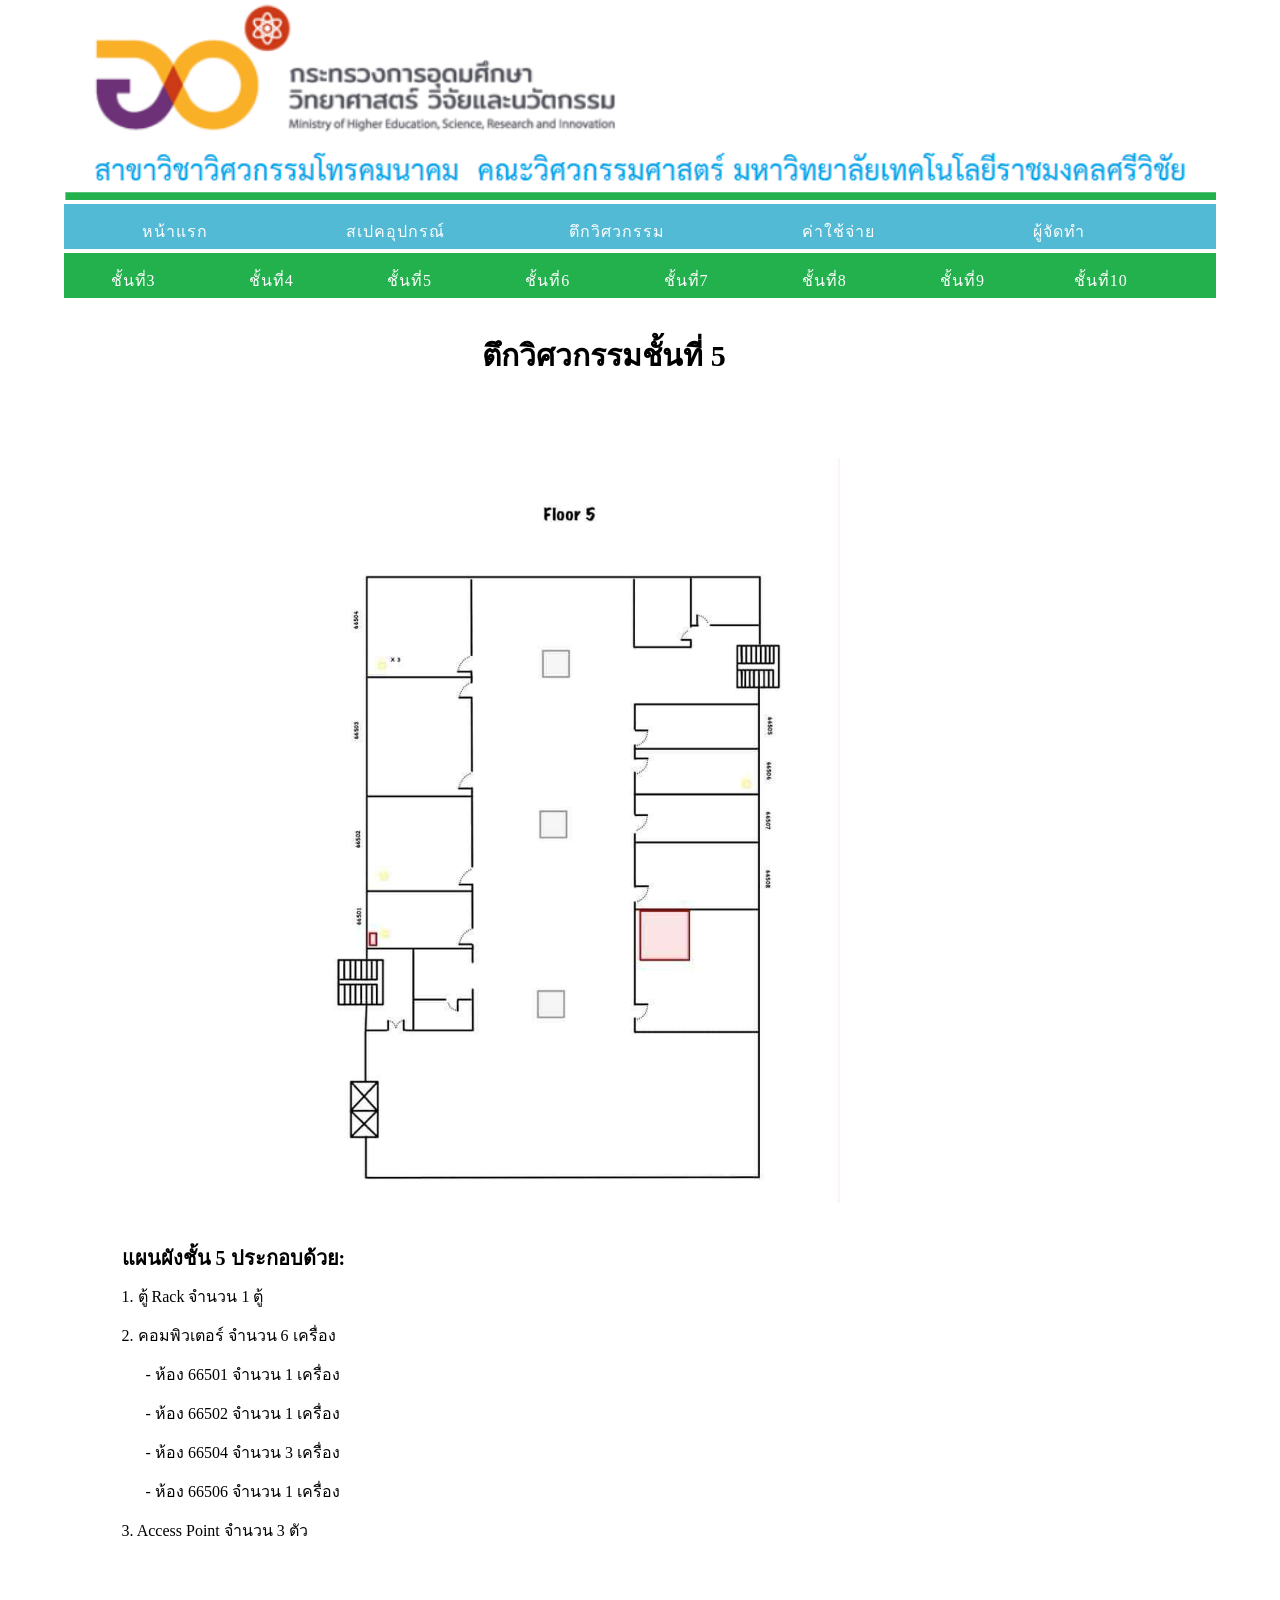
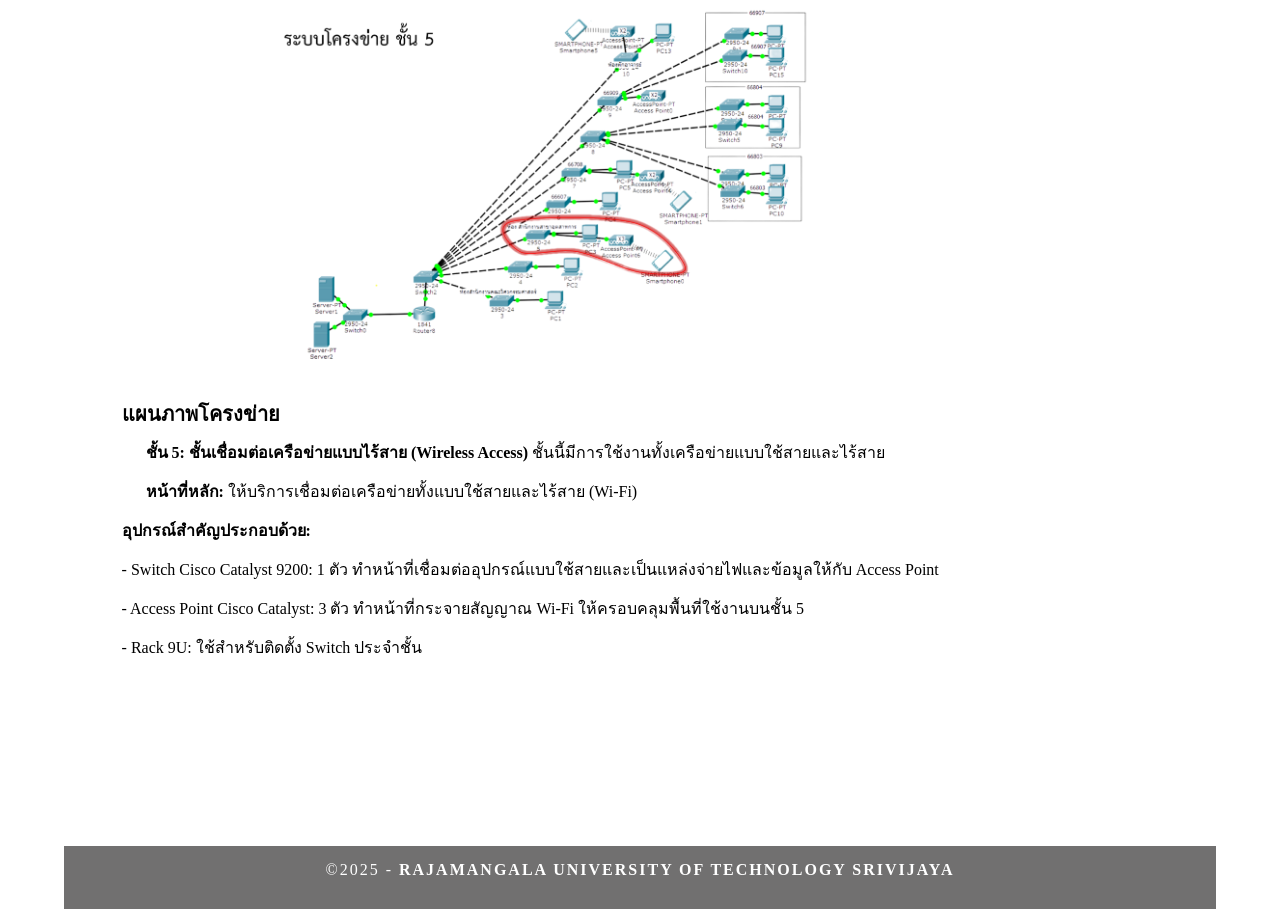
<file: 3-2.html>
<!doctype html>
<html>
<head>
<meta charset="utf-8">
<meta http-equiv="X-UA-Compatible" content="IE=edge">
<meta name="viewport" content="width=device-width, initial-scale=1">
<title>Simple Theme</title>
<link href="css/multiColumnTemplate.css" rel="stylesheet" type="text/css">
<!-- HTML5 shim and Respond.js for IE8 support of HTML5 elements and media queries -->
<!-- WARNING: Respond.js doesn't work if you view the page via file:// -->
<!--[if lt IE 9]>
      <script src="https://oss.maxcdn.com/html5shiv/3.7.2/html5shiv.min.js"></script>
      <script src="https://oss.maxcdn.com/respond/1.4.2/respond.min.js"></script>
    <![endif]-->
</head>
<body>
<div class="container">
  <header> <img src="images/ministry.png" alt="" width="" height="" class="primary_header"/>
    <nav class="secondary_header" id="menu">
      <ul>
        <li><a href="index.html">หน้าแรก</a></li>
        <li><a href="2.html">สเปคอุปกรณ์</a></li>
        <li><a href="3.html">ตึกวิศวกรรม</a></li>
		<li><a href="4.html">ค่าใช้จ่าย</a></li>
        <li><a href="5.html">ผู้จัดทำ</a></li>
      </ul>
    </nav>
    <nav class="secondary_header2" id="menu">
      <ul>
        <li><a href="3.html">ชั้นที่3</a></li>
        <li><a href="3-1.html">ชั้นที่4</a></li>
        <li><a href="3-2.html">ชั้นที่5</a></li>
        <li><a href="3-3.html">ชั้นที่6</a></li>
        <li><a href="3-4.html">ชั้นที่7</a></li>
        <li><a href="3-5.html">ชั้นที่8</a></li>
        <li><a href="3-6.html">ชั้นที่9</a></li>
        <li><a href="3-7.html">ชั้นที่10</a></li>
      </ul>
    </nav>
  </header>
  <section>
    <h2 class="noDisplay">Main Content</h2>
    <article class="article">
<h3><strong>&nbsp;  ตึกวิศวกรรมชั้นที่ 5 </strong></h3>
<p class="font-size">&nbsp;</p>
<img src="images/5.png" alt="" width="2249" height="1358" class="placeholder3"/>

<p>&nbsp; </p>

<p class="center font-size">แผนผังชั้น 5  ประกอบด้วย: 
<p>1. ตู้ Rack จำนวน 1 ตู้ </p>
  <p>2. คอมพิวเตอร์ จำนวน 6 เครื่อง</p>
  <p> &nbsp; &nbsp; &nbsp; - ห้อง 66501 จำนวน 1 เครื่อง</p>
  <p> &nbsp; &nbsp; &nbsp; - ห้อง 66502 จำนวน 1 เครื่อง</p>
  <p> &nbsp; &nbsp; &nbsp; - ห้อง 66504 จำนวน 3 เครื่อง</p>
  <p> &nbsp; &nbsp; &nbsp; - ห้อง 66506 จำนวน 1 เครื่อง</p>
  <p>3. Access Point จำนวน 3 ตัว</p>
  <p>&nbsp;</p>
</p>
<img src="images/51.png" alt="" width="4769" height="2915" class="placeholder3"/>

<p>&nbsp;</p>
<p class="center font-size">แผนภาพโครงข่าย 
<p class="center">&nbsp; &nbsp; &nbsp; <strong>ชั้น 5: ชั้นเชื่อมต่อเครือข่ายแบบไร้สาย (Wireless Access)
</strong> ชั้นนี้มีการใช้งานทั้งเครือข่ายแบบใช้สายและไร้สาย</p>
<p class="center">&nbsp; &nbsp; &nbsp; <strong>หน้าที่หลัก:</strong> ให้บริการเชื่อมต่อเครือข่ายทั้งแบบใช้สายและไร้สาย (Wi-Fi)</p>
<p class="center"><strong>อุปกรณ์สำคัญประกอบด้วย: </strong> 
<p>- Switch Cisco Catalyst 9200: 1 ตัว ทำหน้าที่เชื่อมต่ออุปกรณ์แบบใช้สายและเป็นแหล่งจ่ายไฟและข้อมูลให้กับ Access Point</p>
<p>- Access Point Cisco Catalyst: 3 ตัว ทำหน้าที่กระจายสัญญาณ Wi-Fi ให้ครอบคลุมพื้นที่ใช้งานบนชั้น 5</p>
<p>- Rack 9U: ใช้สำหรับติดตั้ง Switch ประจำชั้น  &nbsp;</p>
<p>&nbsp;</p>  
<p>&nbsp;</p>
<p>&nbsp;&nbsp;</p>
      <p>&nbsp;</p>
    </article>
</section>
<div class="row blockDisplay"> </div>
<footer class="secondary_header footer">
    <div class="copyright">&copy;2025 - <strong>Rajamangala University of Technology Srivijaya</strong></div>
  </footer>
</div>
</body>
</html>
</file>
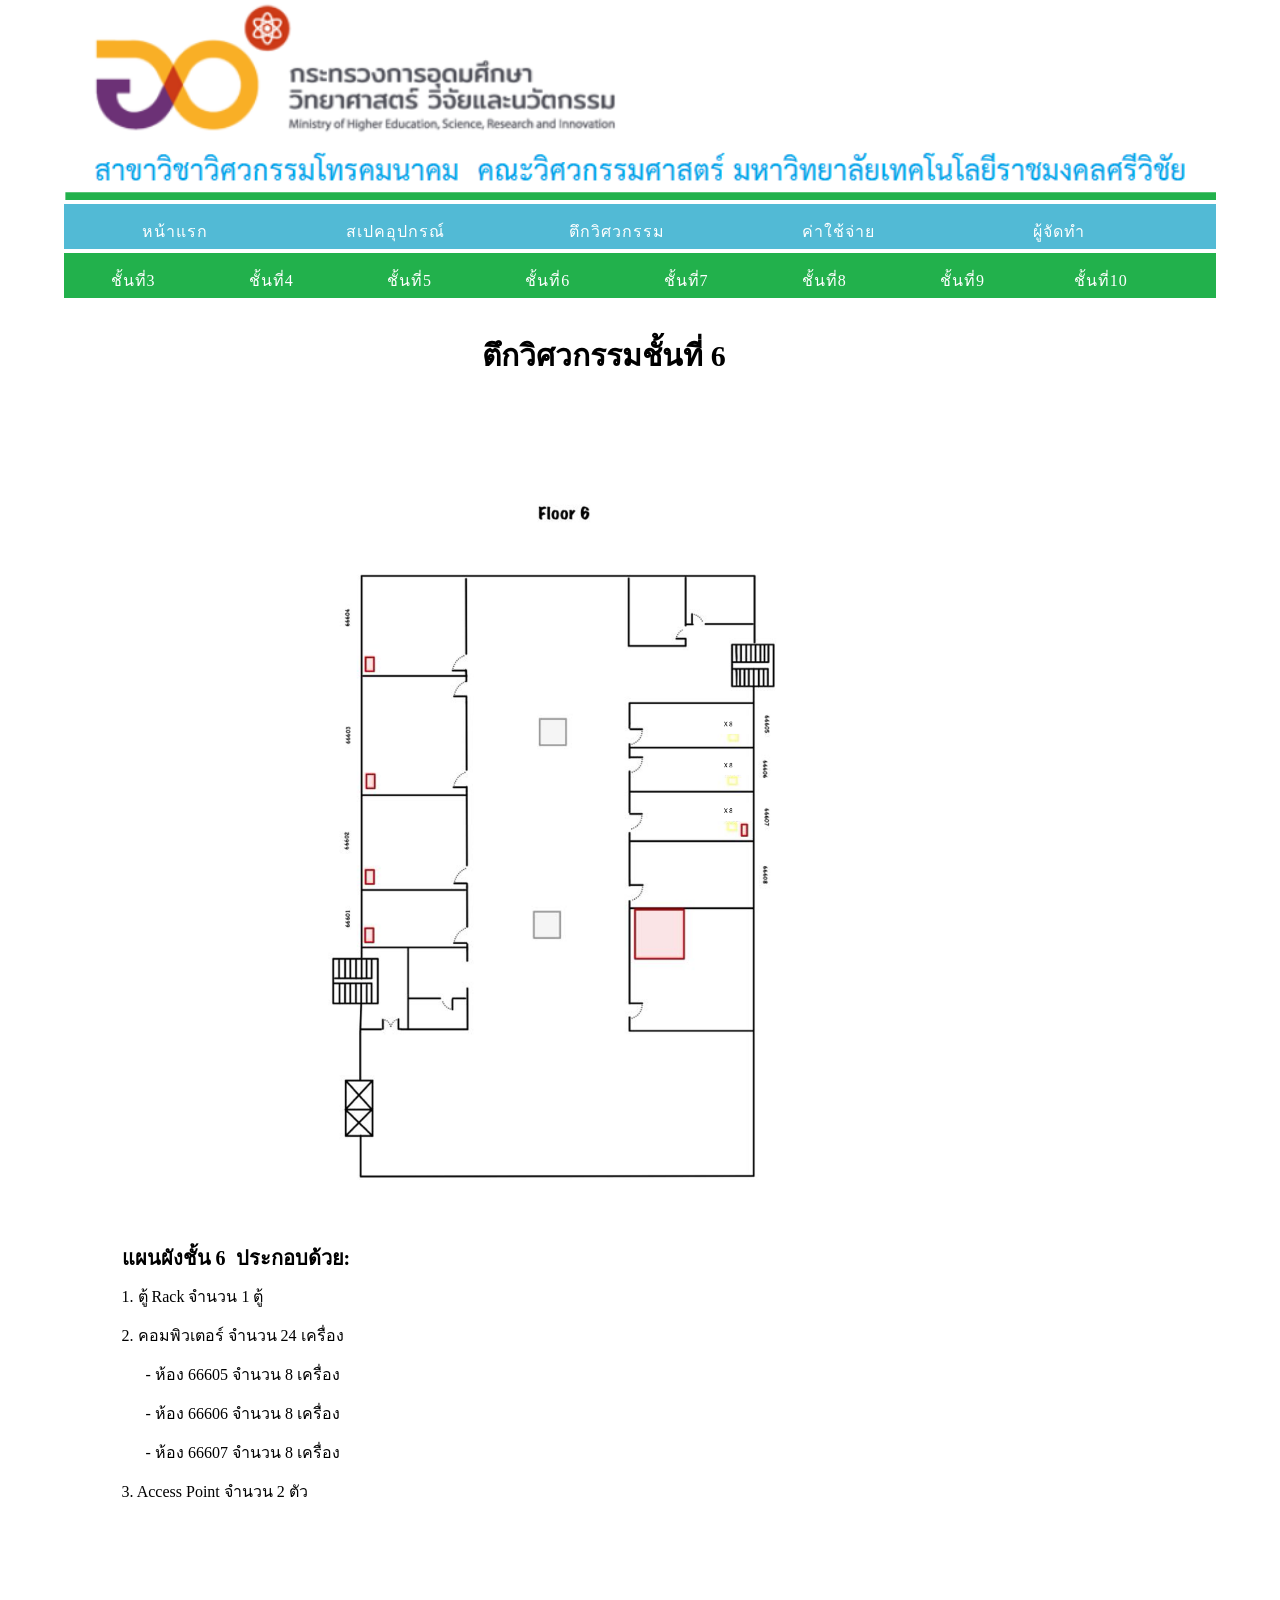
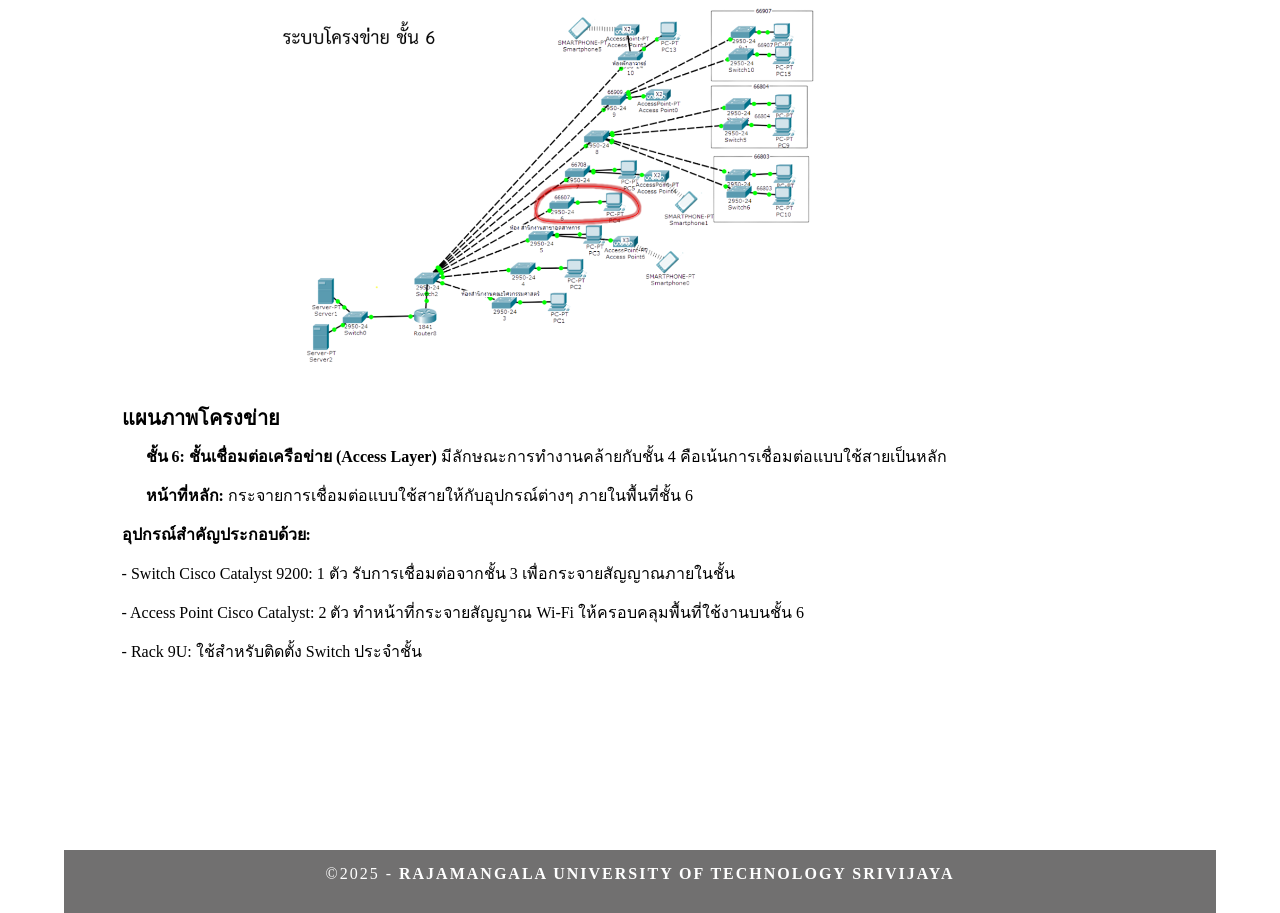
<file: 3-3.html>
<!doctype html>
<html>
<head>
<meta charset="utf-8">
<meta http-equiv="X-UA-Compatible" content="IE=edge">
<meta name="viewport" content="width=device-width, initial-scale=1">
<title>Simple Theme</title>
<link href="css/multiColumnTemplate.css" rel="stylesheet" type="text/css">
<!-- HTML5 shim and Respond.js for IE8 support of HTML5 elements and media queries -->
<!-- WARNING: Respond.js doesn't work if you view the page via file:// -->
<!--[if lt IE 9]>
      <script src="https://oss.maxcdn.com/html5shiv/3.7.2/html5shiv.min.js"></script>
      <script src="https://oss.maxcdn.com/respond/1.4.2/respond.min.js"></script>
    <![endif]-->
</head>
<body>
<div class="container">
  <header> <img src="images/ministry.png" alt="" width="" height="" class="primary_header"/>
    <nav class="secondary_header" id="menu">
      <ul>
        <li><a href="index.html">หน้าแรก</a></li>
        <li><a href="2.html">สเปคอุปกรณ์</a></li>
        <li><a href="3.html">ตึกวิศวกรรม</a></li>
		<li><a href="4.html">ค่าใช้จ่าย</a></li>
        <li><a href="5.html">ผู้จัดทำ</a></li>
      </ul>
    </nav>
    <nav class="secondary_header2" id="menu">
      <ul>
        <li><a href="3.html">ชั้นที่3</a></li>
        <li><a href="3-1.html">ชั้นที่4</a></li>
        <li><a href="3-2.html">ชั้นที่5</a></li>
        <li><a href="3-3.html">ชั้นที่6</a></li>
        <li><a href="3-4.html">ชั้นที่7</a></li>
        <li><a href="3-5.html">ชั้นที่8</a></li>
        <li><a href="3-6.html">ชั้นที่9</a></li>
        <li><a href="3-7.html">ชั้นที่10</a></li>
      </ul>
    </nav>
  </header>
  <section>
    <h2 class="noDisplay">Main Content</h2>
    <article class="article">
<h3><strong>&nbsp;  ตึกวิศวกรรมชั้นที่ 6 </strong></h3>
<p class="font-size">&nbsp;</p>
<img src="images/6.png" alt="" width="1914" height="2475" class="placeholder3"/>

<p>&nbsp; </p>

<p class="center font-size">แผนผังชั้น 6&nbsp; ประกอบด้วย: 
<p>1. ตู้ Rack จำนวน 1 ตู้ </p>
  <p>2. คอมพิวเตอร์ จำนวน 24 เครื่อง</p>
  <p> &nbsp; &nbsp; &nbsp; - ห้อง 66605 จำนวน 8 เครื่อง</p>
  <p> &nbsp; &nbsp; &nbsp; - ห้อง 66606 จำนวน 8 เครื่อง</p>
  <p> &nbsp; &nbsp; &nbsp; - ห้อง 66607 จำนวน 8 เครื่อง</p>
<p>3. Access Point จำนวน 2 ตัว</p>
  <p>&nbsp;</p>


<p>&nbsp;</p>
</p>
<img src="images/61.png" alt="" width="4340" height="2653" class="placeholder3"/>

<p>&nbsp;</p>
<p class="center font-size">แผนภาพโครงข่าย 
<p class="center">&nbsp; &nbsp; &nbsp; <strong>ชั้น 6: ชั้นเชื่อมต่อเครือข่าย (Access Layer)
</strong> มีลักษณะการทำงานคล้ายกับชั้น 4 คือเน้นการเชื่อมต่อแบบใช้สายเป็นหลัก</p>
<p class="center">&nbsp; &nbsp; &nbsp; <strong>หน้าที่หลัก:</strong> กระจายการเชื่อมต่อแบบใช้สายให้กับอุปกรณ์ต่างๆ ภายในพื้นที่ชั้น 6</p>
<p class="center"><strong>อุปกรณ์สำคัญประกอบด้วย: </strong> 
<p>- Switch Cisco Catalyst 9200: 1 ตัว รับการเชื่อมต่อจากชั้น 3 เพื่อกระจายสัญญาณภายในชั้น</p>
<p>- Access Point Cisco Catalyst: 2 ตัว ทำหน้าที่กระจายสัญญาณ Wi-Fi ให้ครอบคลุมพื้นที่ใช้งานบนชั้น 6</p>
<p>- Rack 9U: ใช้สำหรับติดตั้ง Switch ประจำชั้น  &nbsp;</p>
<p>&nbsp;</p>  
<p>&nbsp;</p>
<p>&nbsp;&nbsp;</p>
      <p>&nbsp;</p>
    </article>
</section>
<div class="row blockDisplay"> </div>
<footer class="secondary_header footer">
    <div class="copyright">&copy;2025 - <strong>Rajamangala University of Technology Srivijaya</strong></div>
  </footer>
</div>
</body>
</html>
</file>
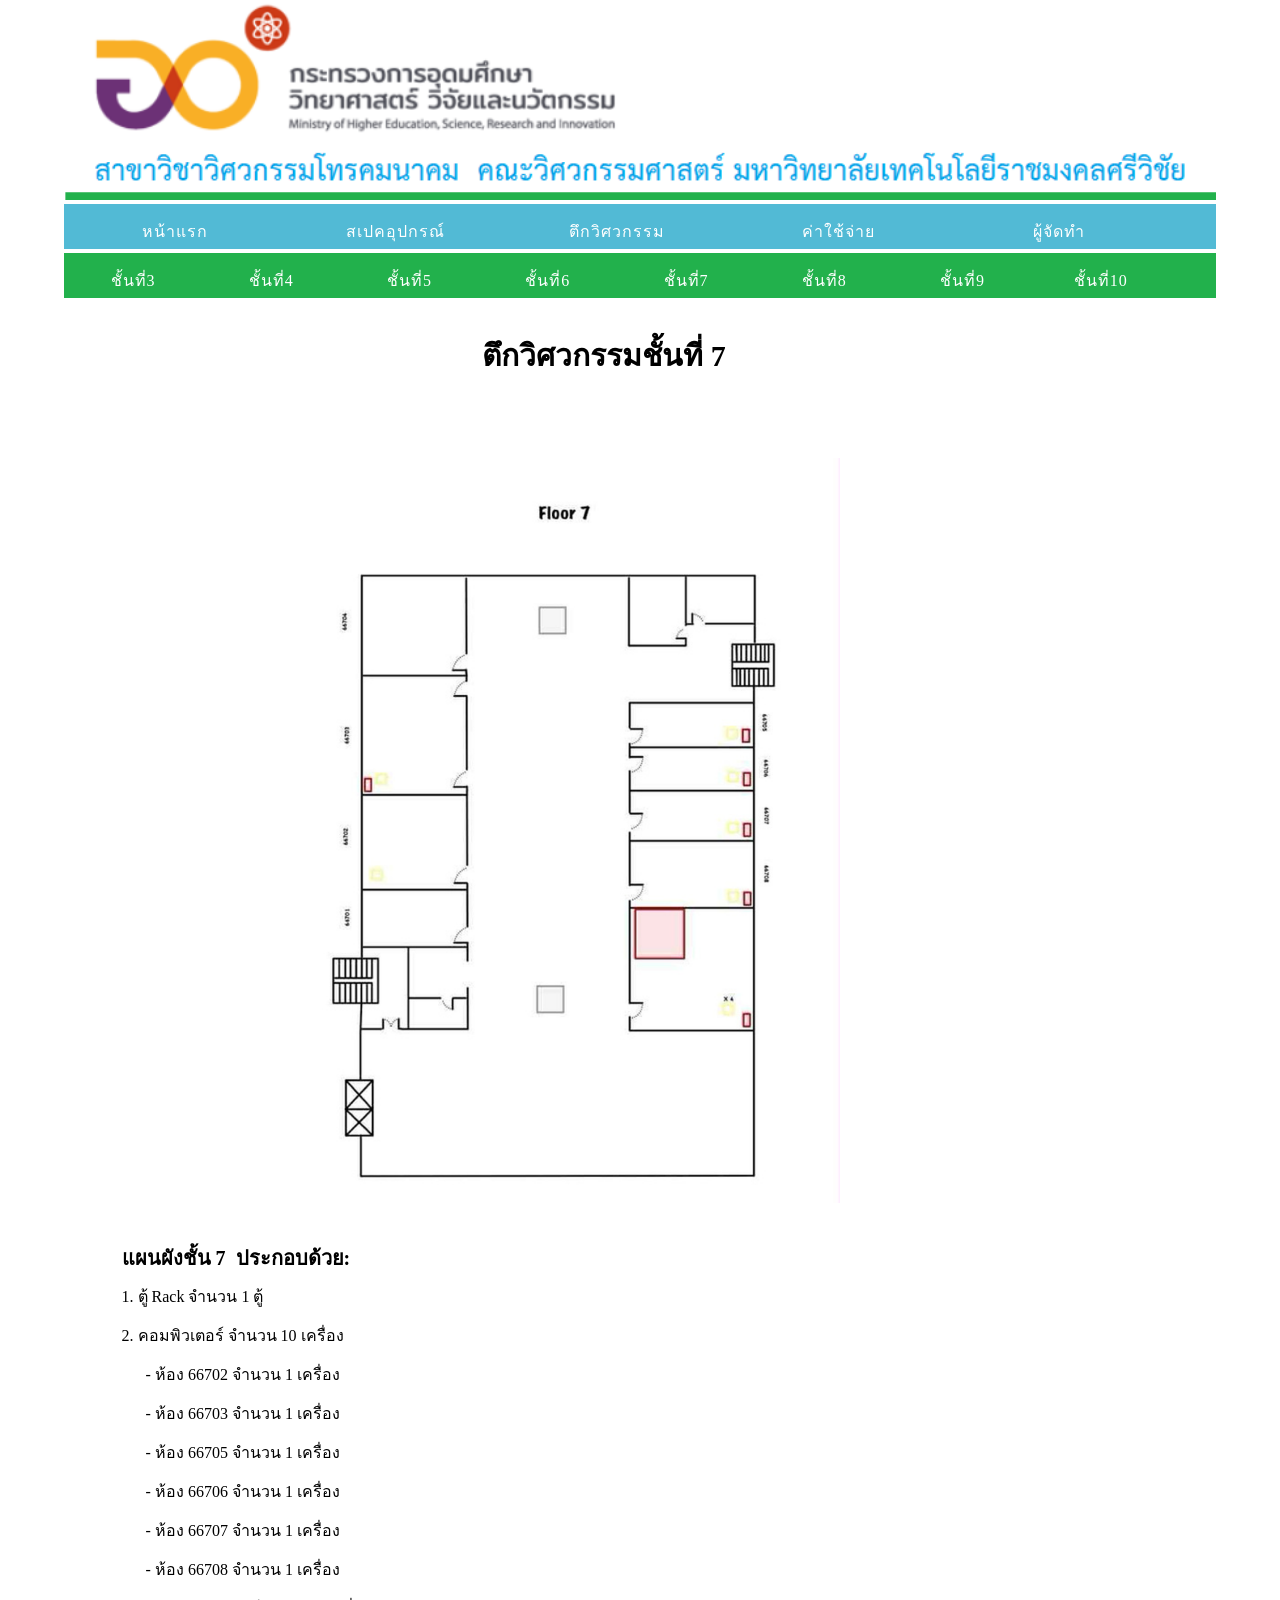
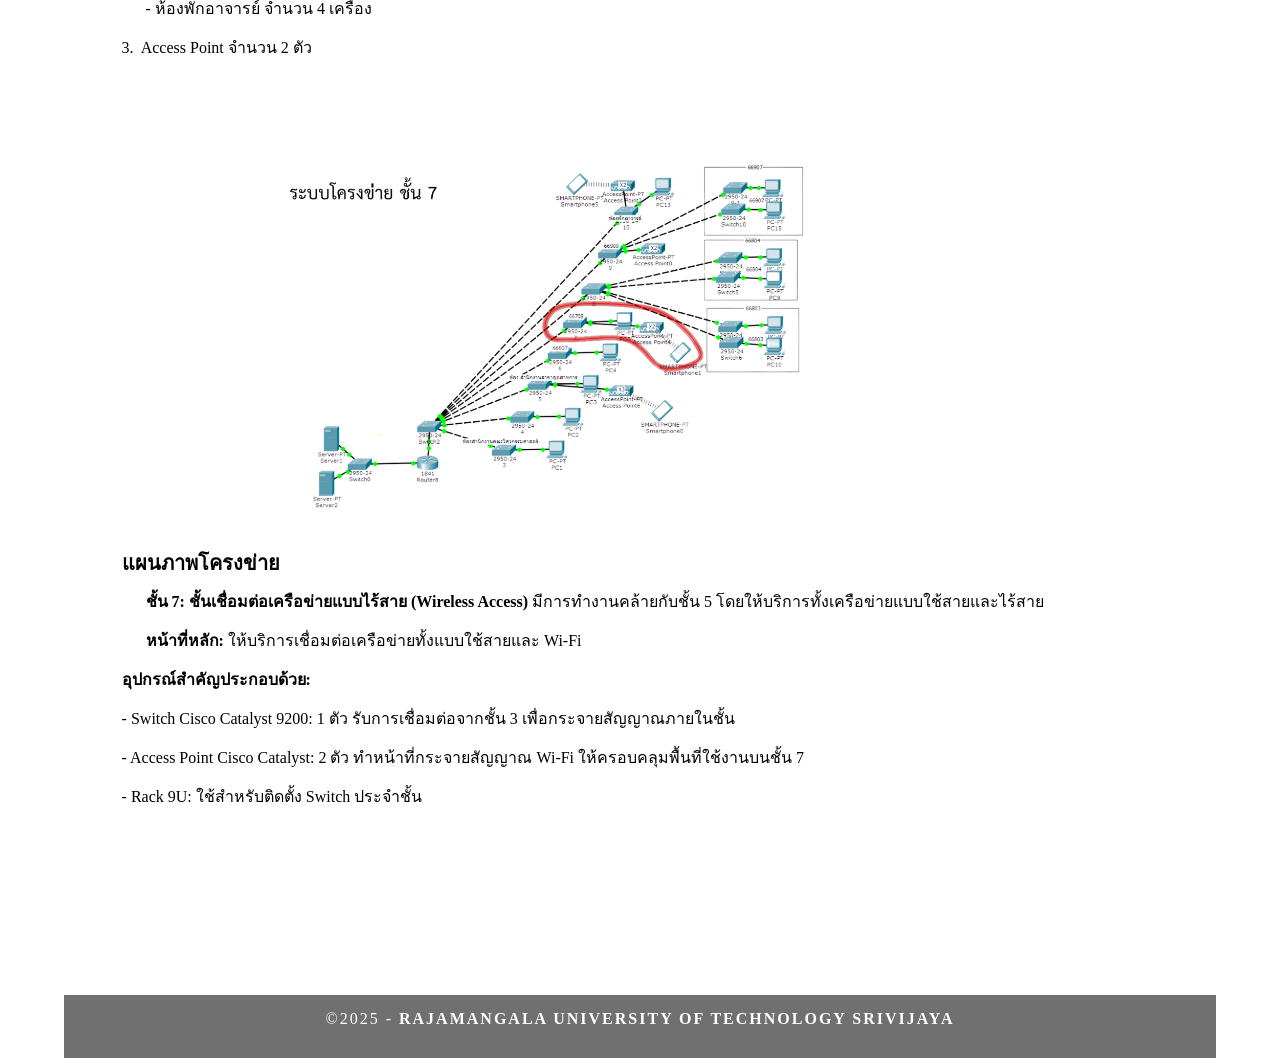
<file: 3-4.html>
<!doctype html>
<html>
<head>
<meta charset="utf-8">
<meta http-equiv="X-UA-Compatible" content="IE=edge">
<meta name="viewport" content="width=device-width, initial-scale=1">
<title>Simple Theme</title>
<link href="css/multiColumnTemplate.css" rel="stylesheet" type="text/css">
<!-- HTML5 shim and Respond.js for IE8 support of HTML5 elements and media queries -->
<!-- WARNING: Respond.js doesn't work if you view the page via file:// -->
<!--[if lt IE 9]>
      <script src="https://oss.maxcdn.com/html5shiv/3.7.2/html5shiv.min.js"></script>
      <script src="https://oss.maxcdn.com/respond/1.4.2/respond.min.js"></script>
    <![endif]-->
</head>
<body>
<div class="container">
  <header> <img src="images/ministry.png" alt="" width="" height="" class="primary_header"/>
    <nav class="secondary_header" id="menu">
      <ul>
        <li><a href="index.html">หน้าแรก</a></li>
        <li><a href="2.html">สเปคอุปกรณ์</a></li>
        <li><a href="3.html">ตึกวิศวกรรม</a></li>
		<li><a href="4.html">ค่าใช้จ่าย</a></li>
        <li><a href="5.html">ผู้จัดทำ</a></li>
      </ul>
    </nav>
    <nav class="secondary_header2" id="menu">
      <ul>
        <li><a href="3.html">ชั้นที่3</a></li>
        <li><a href="3-1.html">ชั้นที่4</a></li>
        <li><a href="3-2.html">ชั้นที่5</a></li>
        <li><a href="3-3.html">ชั้นที่6</a></li>
        <li><a href="3-4.html">ชั้นที่7</a></li>
        <li><a href="3-5.html">ชั้นที่8</a></li>
        <li><a href="3-6.html">ชั้นที่9</a></li>
        <li><a href="3-7.html">ชั้นที่10</a></li>
      </ul>
    </nav>
  </header>
  <section>
    <h2 class="noDisplay">Main Content</h2>
    <article class="article">
<h3><strong>&nbsp;  ตึกวิศวกรรมชั้นที่ 7 </strong></h3>
<p class="font-size">&nbsp;</p>
<img src="images/7.png" alt="" width="1876" height="2426" class="placeholder3"/>

<p>&nbsp; </p>

<p class="center font-size">แผนผังชั้น 7&nbsp; ประกอบด้วย: 
<p>1. ตู้ Rack จำนวน 1 ตู้ </p>
  <p>2. คอมพิวเตอร์ จำนวน 10 เครื่อง</p>
  <p> &nbsp; &nbsp; &nbsp; - ห้อง 66702 จำนวน 1 เครื่อง</p>
  <p> &nbsp; &nbsp; &nbsp; - ห้อง 66703 จำนวน 1 เครื่อง</p>
  <p> &nbsp; &nbsp; &nbsp; - ห้อง 66705 จำนวน 1 เครื่อง</p>
  <p> &nbsp; &nbsp; &nbsp; - ห้อง 66706 จำนวน 1 เครื่อง</p>
  <p> &nbsp; &nbsp; &nbsp; - ห้อง 66707 จำนวน 1 เครื่อง</p>
  <p> &nbsp; &nbsp; &nbsp; - ห้อง 66708 จำนวน 1 เครื่อง</p>
  <p> &nbsp; &nbsp; &nbsp; - ห้องพักอาจารย์ จำนวน 4 เครื่อง</p>
<p>3.&nbsp; Access Point จำนวน 2 ตัว</p>
  <p>&nbsp;</p>


<p>&nbsp;</p>
</p>
<img src="images/71.png" alt="" width="4504" height="2697" class="placeholder3"/>

<p>&nbsp;</p>
<p class="center font-size">แผนภาพโครงข่าย 
<p class="center">&nbsp; &nbsp; &nbsp; <strong>ชั้น 7: ชั้นเชื่อมต่อเครือข่ายแบบไร้สาย (Wireless Access)
</strong> มีการทำงานคล้ายกับชั้น 5 โดยให้บริการทั้งเครือข่ายแบบใช้สายและไร้สาย</p>
<p class="center">&nbsp; &nbsp; &nbsp; <strong>หน้าที่หลัก:</strong> ให้บริการเชื่อมต่อเครือข่ายทั้งแบบใช้สายและ Wi-Fi</p>
<p class="center"><strong>อุปกรณ์สำคัญประกอบด้วย: </strong> 
<p>- Switch Cisco Catalyst 9200: 1 ตัว รับการเชื่อมต่อจากชั้น 3 เพื่อกระจายสัญญาณภายในชั้น</p>
<p>- Access Point Cisco Catalyst: 2 ตัว ทำหน้าที่กระจายสัญญาณ Wi-Fi ให้ครอบคลุมพื้นที่ใช้งานบนชั้น 7</p>
<p>- Rack 9U: ใช้สำหรับติดตั้ง Switch ประจำชั้น  &nbsp;</p>
<p>&nbsp;</p>  
<p>&nbsp;</p>
<p>&nbsp;&nbsp;</p>
      <p>&nbsp;</p>
    </article>
</section>
<div class="row blockDisplay"> </div>
<footer class="secondary_header footer">
    <div class="copyright">&copy;2025 - <strong>Rajamangala University of Technology Srivijaya</strong></div>
  </footer>
</div>
</body>
</html>
</file>
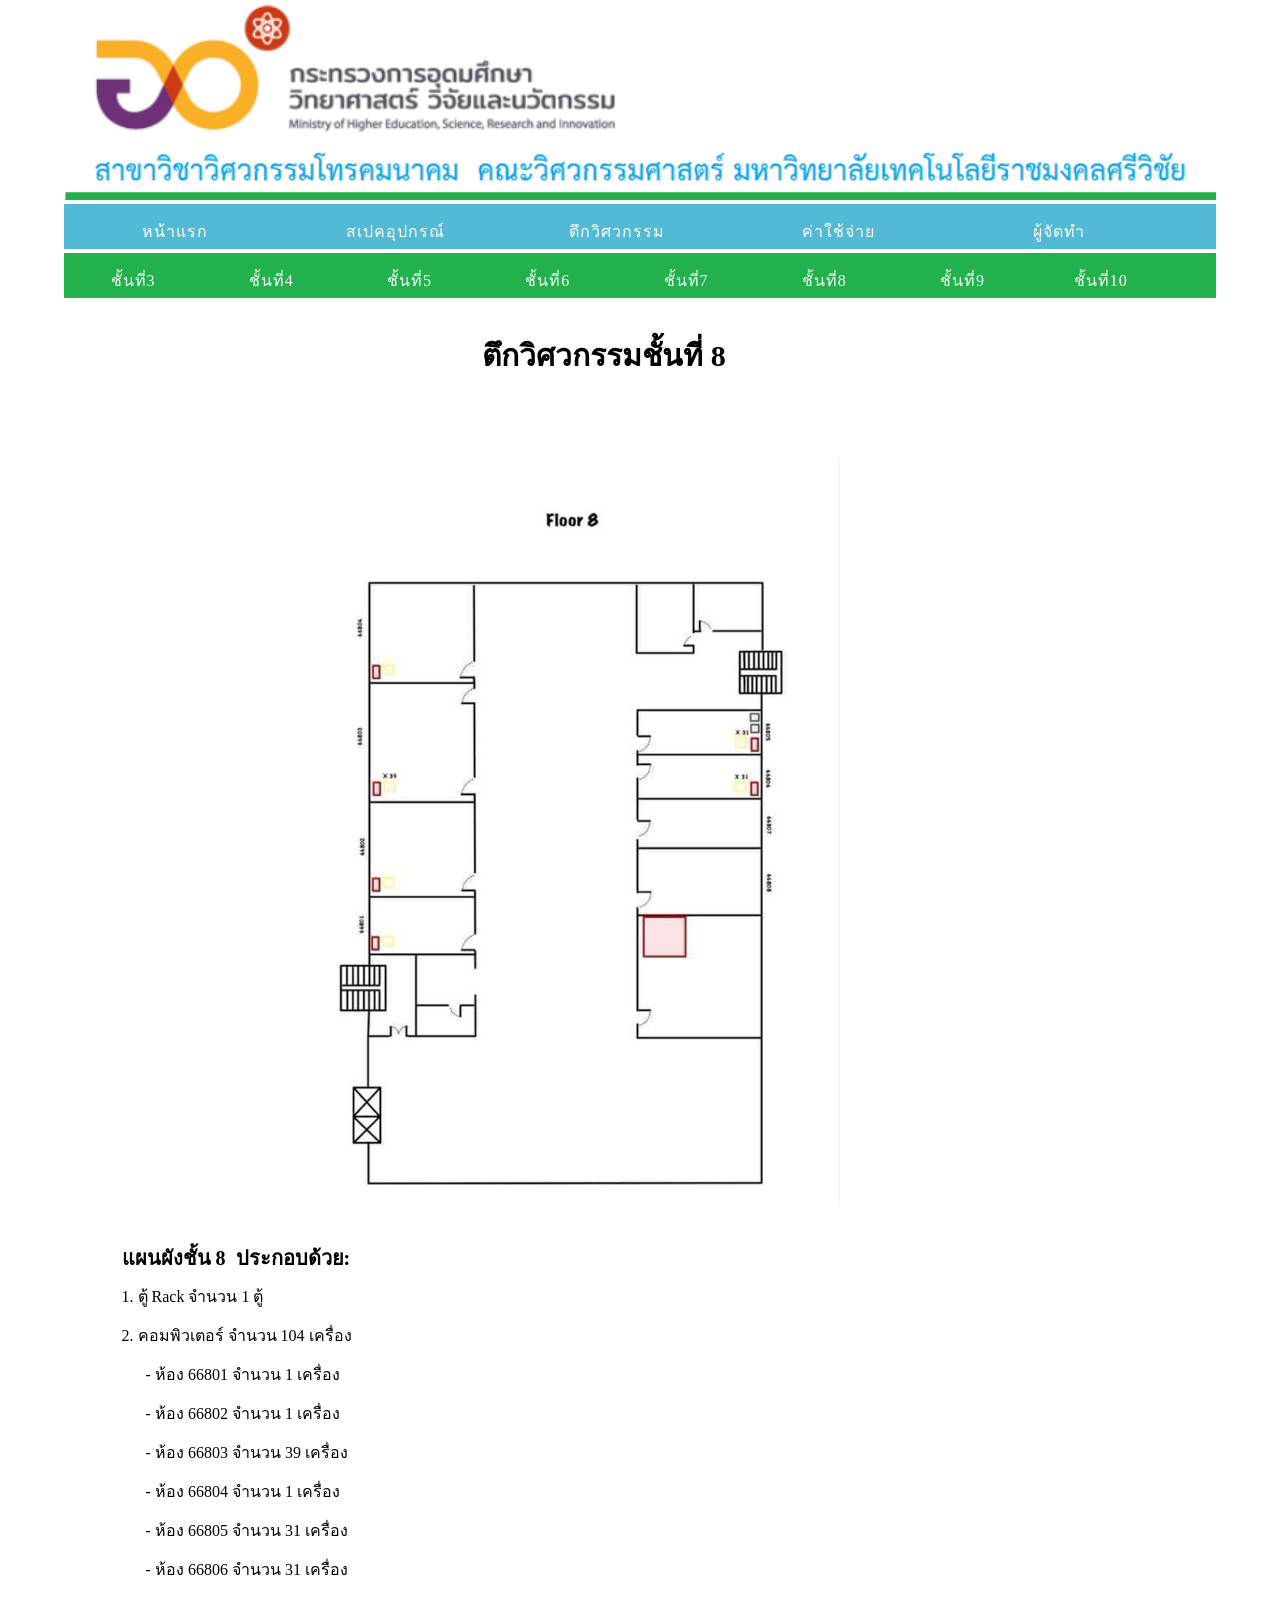
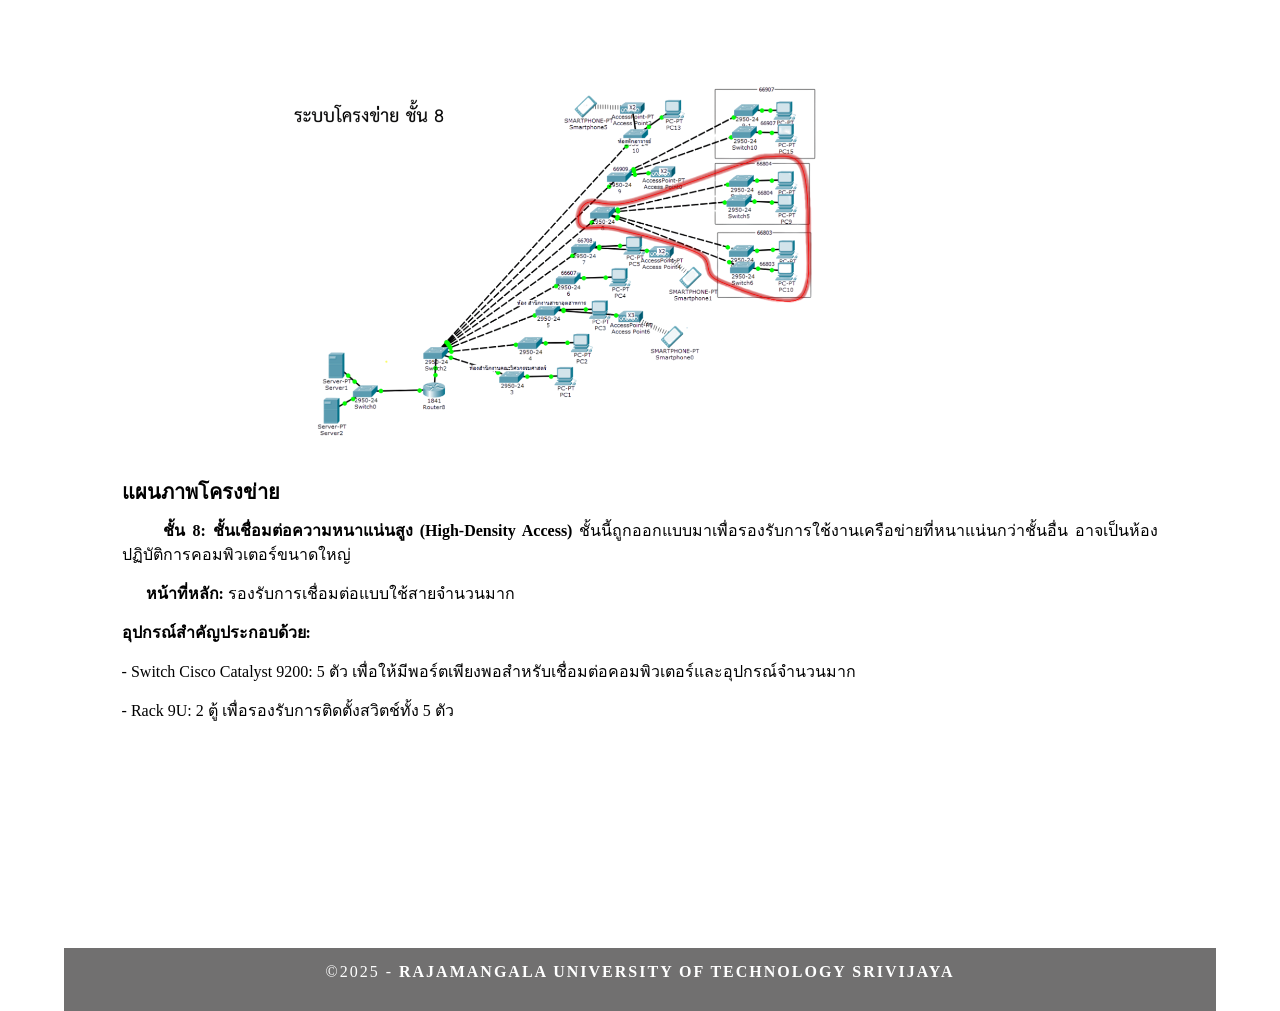
<file: 3-5.html>
<!doctype html>
<html>
<head>
<meta charset="utf-8">
<meta http-equiv="X-UA-Compatible" content="IE=edge">
<meta name="viewport" content="width=device-width, initial-scale=1">
<title>Simple Theme</title>
<link href="css/multiColumnTemplate.css" rel="stylesheet" type="text/css">
<!-- HTML5 shim and Respond.js for IE8 support of HTML5 elements and media queries -->
<!-- WARNING: Respond.js doesn't work if you view the page via file:// -->
<!--[if lt IE 9]>
      <script src="https://oss.maxcdn.com/html5shiv/3.7.2/html5shiv.min.js"></script>
      <script src="https://oss.maxcdn.com/respond/1.4.2/respond.min.js"></script>
    <![endif]-->
</head>
<body>
<div class="container">
  <header> <img src="images/ministry.png" alt="" width="" height="" class="primary_header"/>
    <nav class="secondary_header" id="menu">
      <ul>
        <li><a href="index.html">หน้าแรก</a></li>
        <li><a href="2.html">สเปคอุปกรณ์</a></li>
        <li><a href="3.html">ตึกวิศวกรรม</a></li>
		<li><a href="4.html">ค่าใช้จ่าย</a></li>
        <li><a href="5.html">ผู้จัดทำ</a></li>
      </ul>
    </nav>
    <nav class="secondary_header2" id="menu">
      <ul>
        <li><a href="3.html">ชั้นที่3</a></li>
        <li><a href="3-1.html">ชั้นที่4</a></li>
        <li><a href="3-2.html">ชั้นที่5</a></li>
        <li><a href="3-3.html">ชั้นที่6</a></li>
        <li><a href="3-4.html">ชั้นที่7</a></li>
        <li><a href="3-5.html">ชั้นที่8</a></li>
        <li><a href="3-6.html">ชั้นที่9</a></li>
        <li><a href="3-7.html">ชั้นที่10</a></li>
      </ul>
    </nav>
  </header>
  <section>
    <h2 class="noDisplay">Main Content</h2>
    <article class="article">
<h3><strong>&nbsp;  ตึกวิศวกรรมชั้นที่ 8 </strong></h3>
<p class="font-size">&nbsp;</p>
<img src="images/8.png" alt="" width="1874" height="2424" class="placeholder3"/>

<p>&nbsp; </p>

<p class="center font-size">แผนผังชั้น 8&nbsp; ประกอบด้วย: 
<p>1. ตู้ Rack จำนวน 1 ตู้ </p>
  <p>2. คอมพิวเตอร์ จำนวน 104 เครื่อง</p>
  <p> &nbsp; &nbsp; &nbsp; - ห้อง 66801 จำนวน 1 เครื่อง</p>
  <p> &nbsp; &nbsp; &nbsp; - ห้อง 66802 จำนวน 1 เครื่อง</p>
  <p> &nbsp; &nbsp; &nbsp; - ห้อง 66803 จำนวน 39 เครื่อง</p>
  <p> &nbsp; &nbsp; &nbsp; - ห้อง 66804 จำนวน 1 เครื่อง</p>
  <p> &nbsp; &nbsp; &nbsp; - ห้อง 66805 จำนวน 31 เครื่อง</p>
  <p> &nbsp; &nbsp; &nbsp; - ห้อง 66806 จำนวน 31 เครื่อง</p>
<p>&nbsp;</p>


<p>&nbsp;</p>
</p>
<img src="images/82.png" alt="" width="4414" height="2643" class="placeholder3"/>

<p>&nbsp;</p>
<p class="center font-size">แผนภาพโครงข่าย 
<p class="center">&nbsp; &nbsp; &nbsp; <strong>ชั้น 8: ชั้นเชื่อมต่อความหนาแน่นสูง (High-Density Access)
</strong> ชั้นนี้ถูกออกแบบมาเพื่อรองรับการใช้งานเครือข่ายที่หนาแน่นกว่าชั้นอื่น อาจเป็นห้องปฏิบัติการคอมพิวเตอร์ขนาดใหญ่</p>
<p class="center">&nbsp; &nbsp; &nbsp; <strong>หน้าที่หลัก:</strong> รองรับการเชื่อมต่อแบบใช้สายจำนวนมาก</p>
<p class="center"><strong>อุปกรณ์สำคัญประกอบด้วย: </strong> 
<p>- Switch Cisco Catalyst 9200: 5 ตัว เพื่อให้มีพอร์ตเพียงพอสำหรับเชื่อมต่อคอมพิวเตอร์และอุปกรณ์จำนวนมาก</p>
<p>- Rack 9U: 2 ตู้ เพื่อรองรับการติดตั้งสวิตช์ทั้ง 5 ตัว</p>
<p>&nbsp;</p>
<p>&nbsp;</p>  
<p>&nbsp;</p>
<p>&nbsp;&nbsp;</p>
      <p>&nbsp;</p>
    </article>
</section>
<div class="row blockDisplay"> </div>
<footer class="secondary_header footer">
    <div class="copyright">&copy;2025 - <strong>Rajamangala University of Technology Srivijaya</strong></div>
  </footer>
</div>
</body>
</html>
</file>
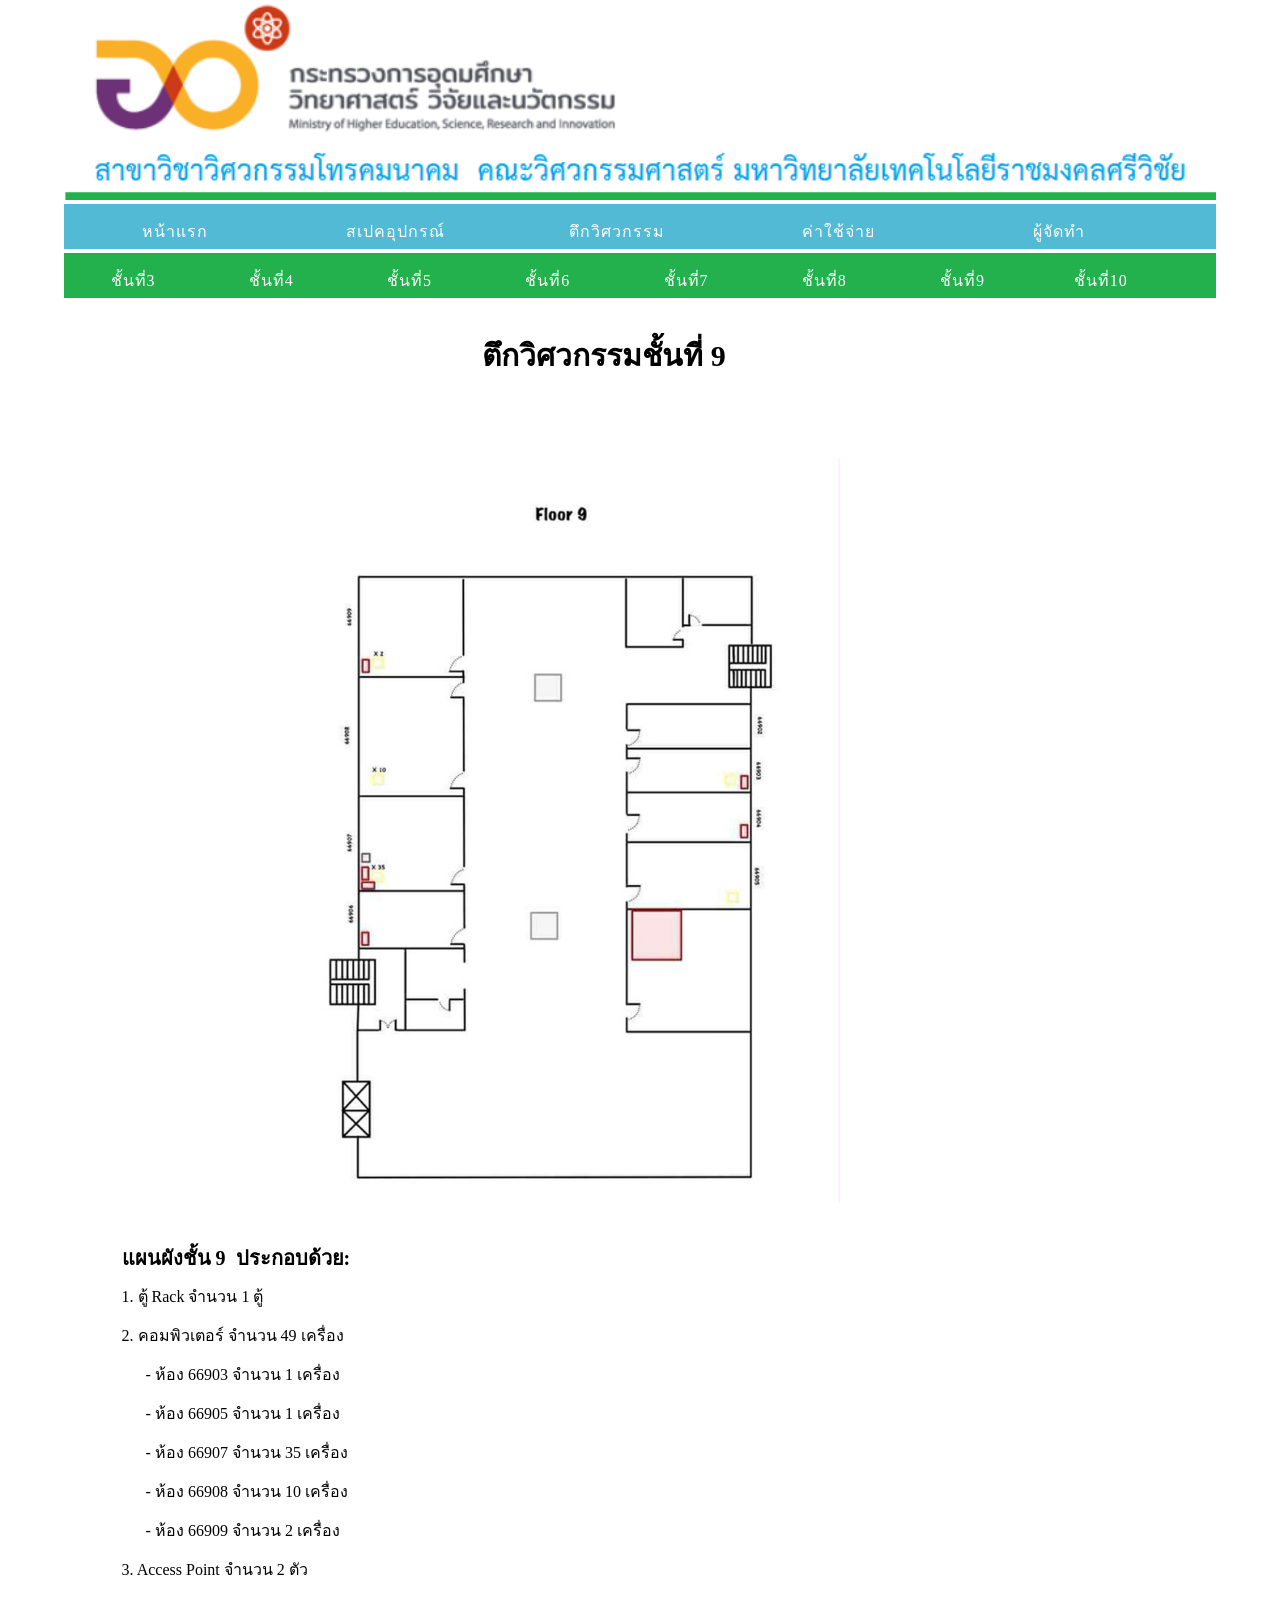
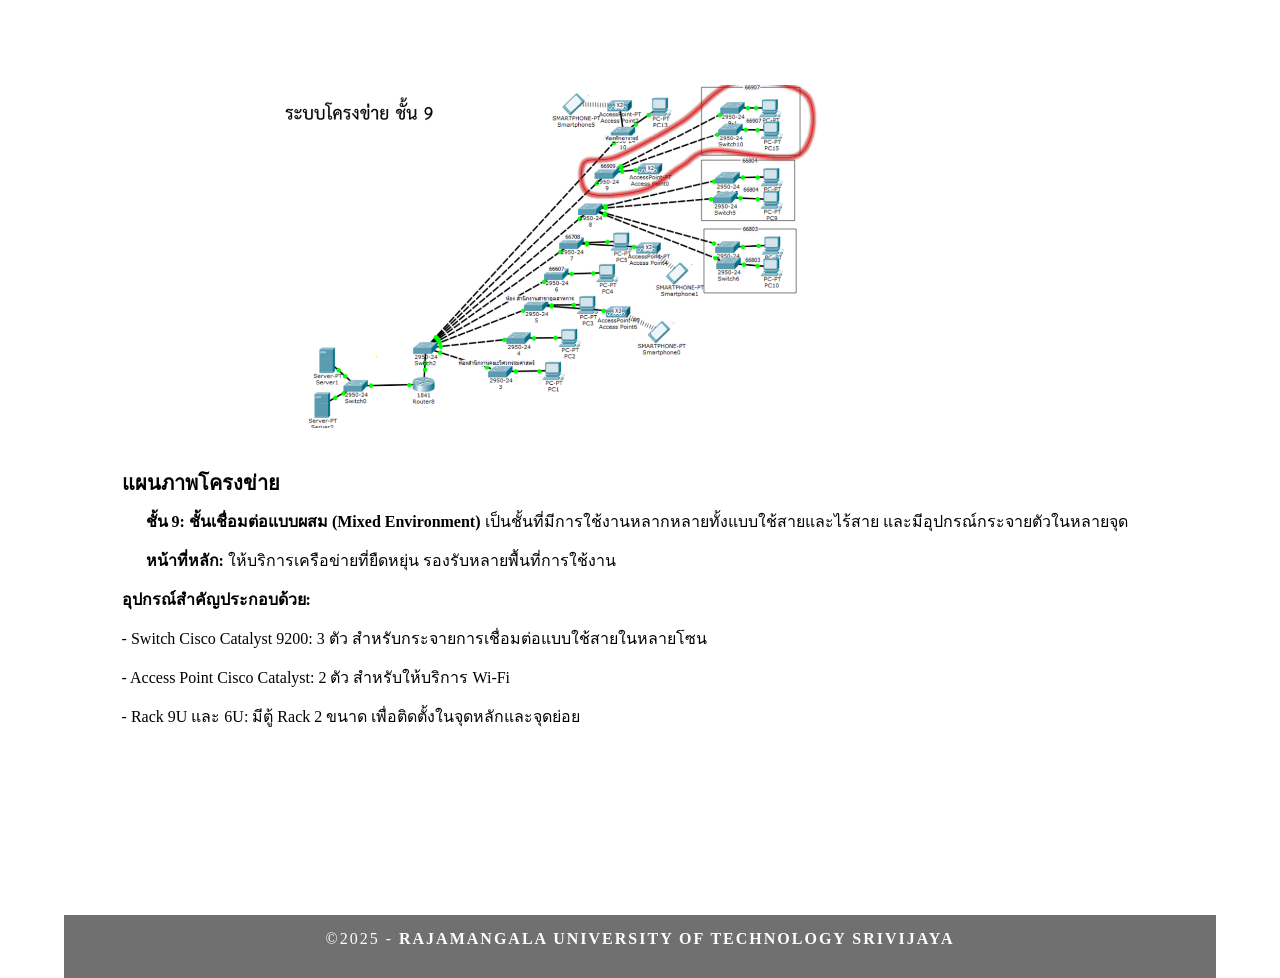
<file: 3-6.html>
<!doctype html>
<html>
<head>
<meta charset="utf-8">
<meta http-equiv="X-UA-Compatible" content="IE=edge">
<meta name="viewport" content="width=device-width, initial-scale=1">
<title>Simple Theme</title>
<link href="css/multiColumnTemplate.css" rel="stylesheet" type="text/css">
<!-- HTML5 shim and Respond.js for IE8 support of HTML5 elements and media queries -->
<!-- WARNING: Respond.js doesn't work if you view the page via file:// -->
<!--[if lt IE 9]>
      <script src="https://oss.maxcdn.com/html5shiv/3.7.2/html5shiv.min.js"></script>
      <script src="https://oss.maxcdn.com/respond/1.4.2/respond.min.js"></script>
    <![endif]-->
</head>
<body>
<div class="container">
  <header> <img src="images/ministry.png" alt="" width="" height="" class="primary_header"/>
    <nav class="secondary_header" id="menu">
      <ul>
        <li><a href="index.html">หน้าแรก</a></li>
        <li><a href="2.html">สเปคอุปกรณ์</a></li>
        <li><a href="3.html">ตึกวิศวกรรม</a></li>
		<li><a href="4.html">ค่าใช้จ่าย</a></li>
        <li><a href="5.html">ผู้จัดทำ</a></li>
      </ul>
    </nav>
    <nav class="secondary_header2" id="menu">
      <ul>
        <li><a href="3.html">ชั้นที่3</a></li>
        <li><a href="3-1.html">ชั้นที่4</a></li>
        <li><a href="3-2.html">ชั้นที่5</a></li>
        <li><a href="3-3.html">ชั้นที่6</a></li>
        <li><a href="3-4.html">ชั้นที่7</a></li>
        <li><a href="3-5.html">ชั้นที่8</a></li>
        <li><a href="3-6.html">ชั้นที่9</a></li>
        <li><a href="3-7.html">ชั้นที่10</a></li>
      </ul>
    </nav>
  </header>
  <section>
    <h2 class="noDisplay">Main Content</h2>
    <article class="article">
<h3><strong>&nbsp;  ตึกวิศวกรรมชั้นที่ 9 </strong></h3>
<p class="font-size">&nbsp;</p>
<img src="images/9.png" alt="" width="1874" height="2424" class="placeholder3"/>

<p>&nbsp; </p>

<p class="center font-size">แผนผังชั้น 9&nbsp; ประกอบด้วย: 
<p>1. ตู้ Rack จำนวน 1 ตู้ </p>
  <p>2. คอมพิวเตอร์ จำนวน 49 เครื่อง</p>
  <p> &nbsp; &nbsp; &nbsp; - ห้อง 66903 จำนวน 1 เครื่อง</p>
  <p> &nbsp; &nbsp; &nbsp; - ห้อง 66905 จำนวน 1 เครื่อง</p>
  <p> &nbsp; &nbsp; &nbsp; - ห้อง 66907 จำนวน 35 เครื่อง</p>
  <p> &nbsp; &nbsp; &nbsp; - ห้อง 66908 จำนวน 10 เครื่อง</p>
  <p> &nbsp; &nbsp; &nbsp; - ห้อง 66909 จำนวน 2 เครื่อง</p>
  <p>3. Access Point จำนวน 2 ตัว</p>
<p>&nbsp;</p>


<p>&nbsp;</p>
</p>
<img src="images/91.png" alt="" width="4472" height="2661" class="placeholder3"/>

<p>&nbsp;</p>
<p class="center font-size">แผนภาพโครงข่าย 
<p class="center">&nbsp; &nbsp; &nbsp; <strong>ชั้น 9: ชั้นเชื่อมต่อแบบผสม (Mixed Environment)
</strong> เป็นชั้นที่มีการใช้งานหลากหลายทั้งแบบใช้สายและไร้สาย และมีอุปกรณ์กระจายตัวในหลายจุด</p>
<p class="center">&nbsp; &nbsp; &nbsp; <strong>หน้าที่หลัก:</strong> ให้บริการเครือข่ายที่ยืดหยุ่น รองรับหลายพื้นที่การใช้งาน</p>
<p class="center"><strong>อุปกรณ์สำคัญประกอบด้วย: </strong> 
<p>- Switch Cisco Catalyst 9200: 3 ตัว สำหรับกระจายการเชื่อมต่อแบบใช้สายในหลายโซน</p>
<p>- Access Point Cisco Catalyst: 2 ตัว สำหรับให้บริการ Wi-Fi</p>
<p>- Rack 9U และ 6U: มีตู้ Rack 2 ขนาด เพื่อติดตั้งในจุดหลักและจุดย่อย</p>
<p>&nbsp;</p>  
<p>&nbsp;</p>
<p>&nbsp;&nbsp;</p>
      <p>&nbsp;</p>
    </article>
</section>
<div class="row blockDisplay"> </div>
<footer class="secondary_header footer">
    <div class="copyright">&copy;2025 - <strong>Rajamangala University of Technology Srivijaya</strong></div>
  </footer>
</div>
</body>
</html>
</file>
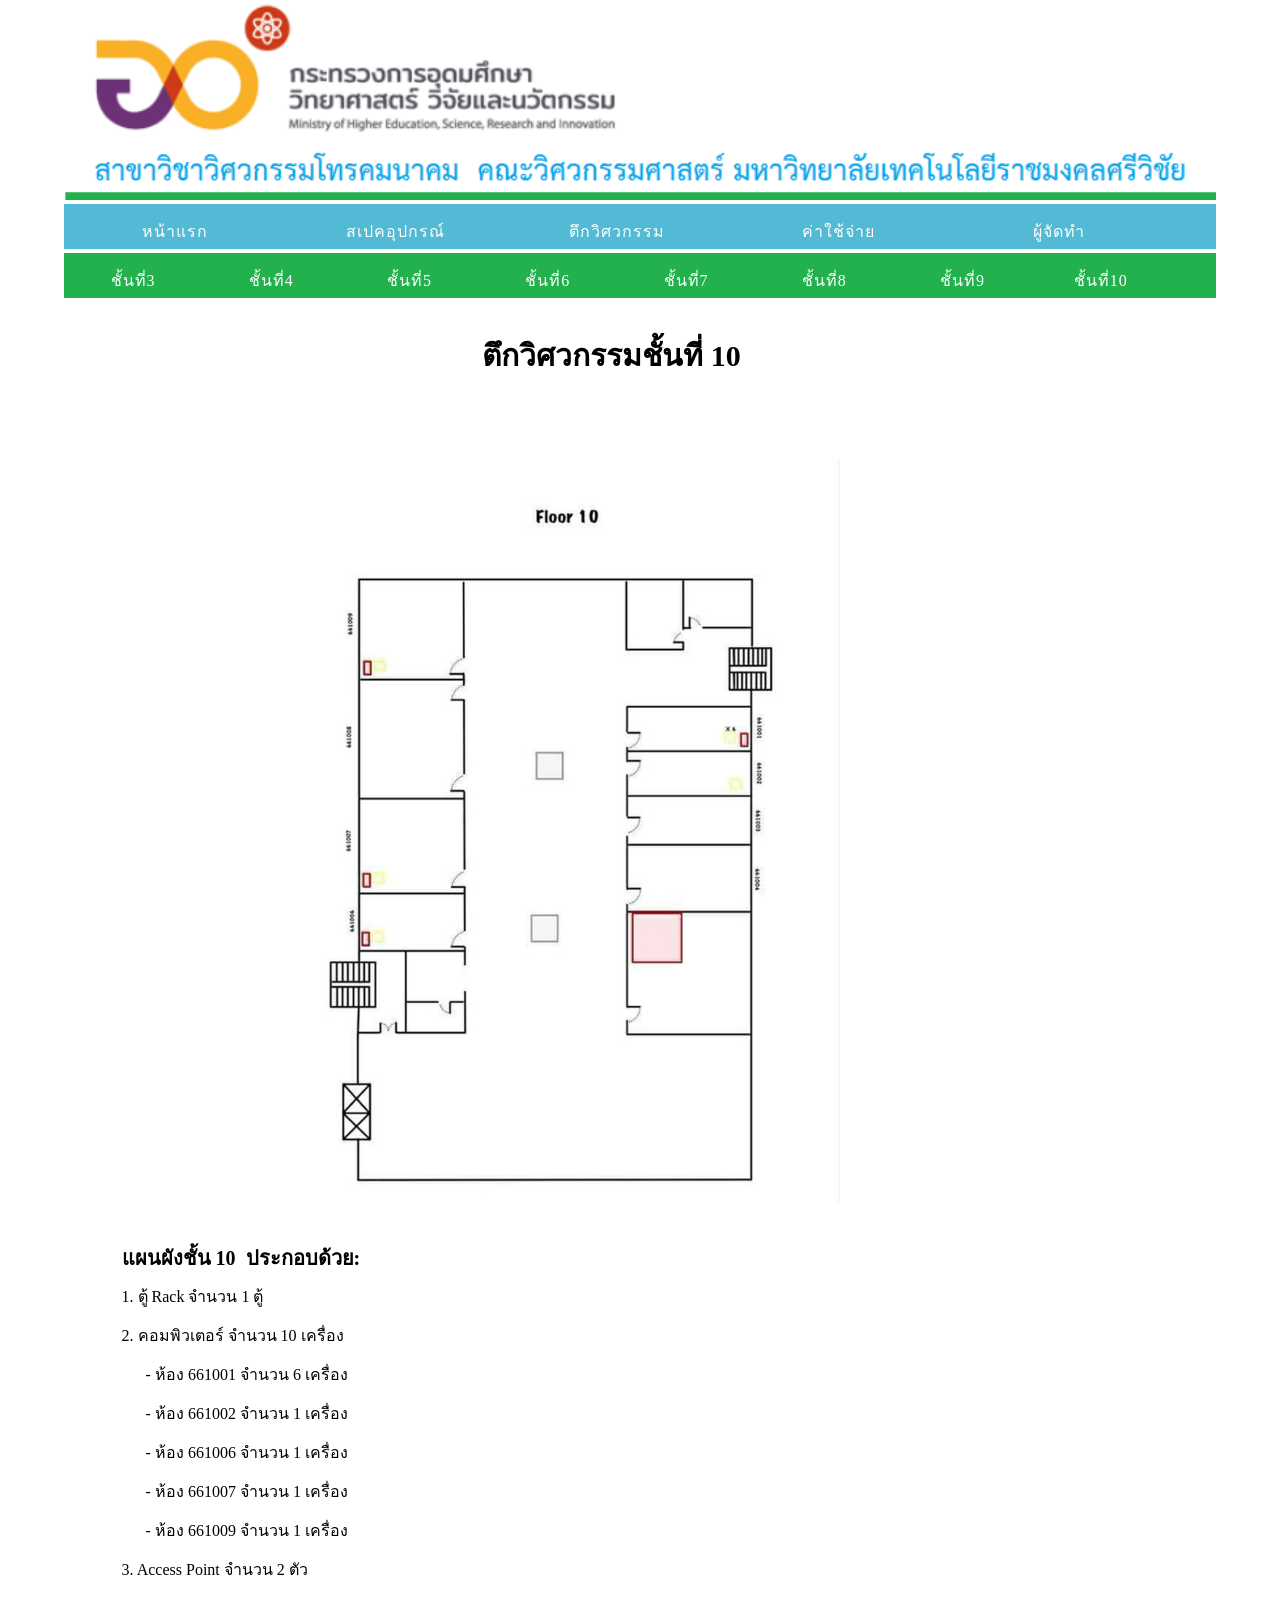
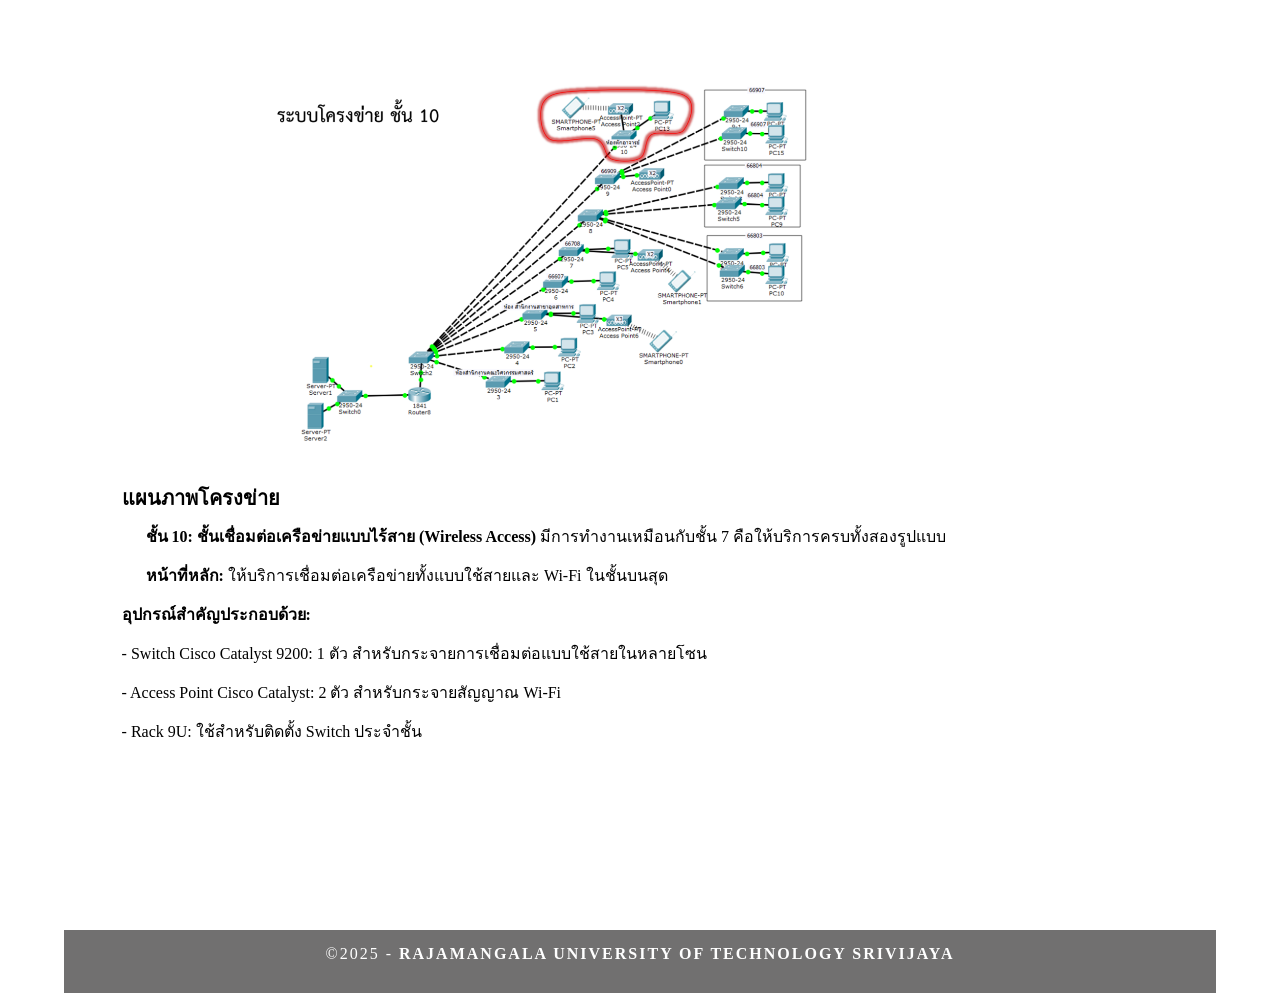
<file: 3-7.html>
<!doctype html>
<html>
<head>
<meta charset="utf-8">
<meta http-equiv="X-UA-Compatible" content="IE=edge">
<meta name="viewport" content="width=device-width, initial-scale=1">
<title>Simple Theme</title>
<link href="css/multiColumnTemplate.css" rel="stylesheet" type="text/css">
<!-- HTML5 shim and Respond.js for IE8 support of HTML5 elements and media queries -->
<!-- WARNING: Respond.js doesn't work if you view the page via file:// -->
<!--[if lt IE 9]>
      <script src="https://oss.maxcdn.com/html5shiv/3.7.2/html5shiv.min.js"></script>
      <script src="https://oss.maxcdn.com/respond/1.4.2/respond.min.js"></script>
    <![endif]-->
</head>
<body>
<div class="container">
  <header> <img src="images/ministry.png" alt="" width="" height="" class="primary_header"/>
    <nav class="secondary_header" id="menu">
      <ul>
        <li><a href="index.html">หน้าแรก</a></li>
        <li><a href="2.html">สเปคอุปกรณ์</a></li>
        <li><a href="3.html">ตึกวิศวกรรม</a></li>
		<li><a href="4.html">ค่าใช้จ่าย</a></li>
        <li><a href="5.html">ผู้จัดทำ</a></li>
      </ul>
    </nav>
    <nav class="secondary_header2" id="menu">
      <ul>
        <li><a href="3.html">ชั้นที่3</a></li>
        <li><a href="3-1.html">ชั้นที่4</a></li>
        <li><a href="3-2.html">ชั้นที่5</a></li>
        <li><a href="3-3.html">ชั้นที่6</a></li>
        <li><a href="3-4.html">ชั้นที่7</a></li>
        <li><a href="3-5.html">ชั้นที่8</a></li>
        <li><a href="3-6.html">ชั้นที่9</a></li>
        <li><a href="3-7.html">ชั้นที่10</a></li>
      </ul>
    </nav>
  </header>
  <section>
    <h2 class="noDisplay">Main Content</h2>
    <article class="article">
<h3><strong>&nbsp;  ตึกวิศวกรรมชั้นที่ 10 </strong></h3>
<p class="font-size">&nbsp;</p>
<img src="images/110.png" alt="" width="1874" height="2424" class="placeholder3"/>

<p>&nbsp; </p>

<p class="center font-size">แผนผังชั้น 10&nbsp; ประกอบด้วย: 
<p>1. ตู้ Rack จำนวน 1 ตู้ </p>
  <p>2. คอมพิวเตอร์ จำนวน 10 เครื่อง</p>
  <p> &nbsp; &nbsp; &nbsp; - ห้อง 661001 จำนวน 6 เครื่อง</p>
  <p> &nbsp; &nbsp; &nbsp; - ห้อง 661002 จำนวน 1 เครื่อง</p>
  <p> &nbsp; &nbsp; &nbsp; - ห้อง 661006 จำนวน 1 เครื่อง</p>
  <p> &nbsp; &nbsp; &nbsp; - ห้อง 661007 จำนวน 1 เครื่อง</p>
  <p> &nbsp; &nbsp; &nbsp; - ห้อง 661009 จำนวน 1 เครื่อง</p>
  <p>3. Access Point จำนวน 2 ตัว</p>
<p>&nbsp;</p>


<p>&nbsp;</p>
</p>
<img src="images/111.png" alt="" width="4517" height="2688" class="placeholder3"/>

<p>&nbsp;</p>
<p class="center font-size">แผนภาพโครงข่าย 
<p class="center">&nbsp; &nbsp; &nbsp; <strong>ชั้น 10: ชั้นเชื่อมต่อเครือข่ายแบบไร้สาย (Wireless Access)
</strong> มีการทำงานเหมือนกับชั้น 7 คือให้บริการครบทั้งสองรูปแบบ</p>
<p class="center">&nbsp; &nbsp; &nbsp; <strong>หน้าที่หลัก:</strong> ให้บริการเชื่อมต่อเครือข่ายทั้งแบบใช้สายและ Wi-Fi ในชั้นบนสุด</p>
<p class="center"><strong>อุปกรณ์สำคัญประกอบด้วย: </strong> 
<p>- Switch Cisco Catalyst 9200: 1 ตัว  สำหรับกระจายการเชื่อมต่อแบบใช้สายในหลายโซน</p>
<p>- Access Point Cisco Catalyst: 2 ตัว สำหรับกระจายสัญญาณ Wi-Fi</p>
<p>- Rack 9U: ใช้สำหรับติดตั้ง Switch ประจำชั้น</p>
<p>&nbsp;</p>  
<p>&nbsp;</p>
<p>&nbsp;&nbsp;</p>
      <p>&nbsp;</p>
    </article>
</section>
<div class="row blockDisplay"> </div>
<footer class="secondary_header footer">
    <div class="copyright">&copy;2025 - <strong>Rajamangala University of Technology Srivijaya</strong></div>
  </footer>
</div>
</body>
</html>
</file>
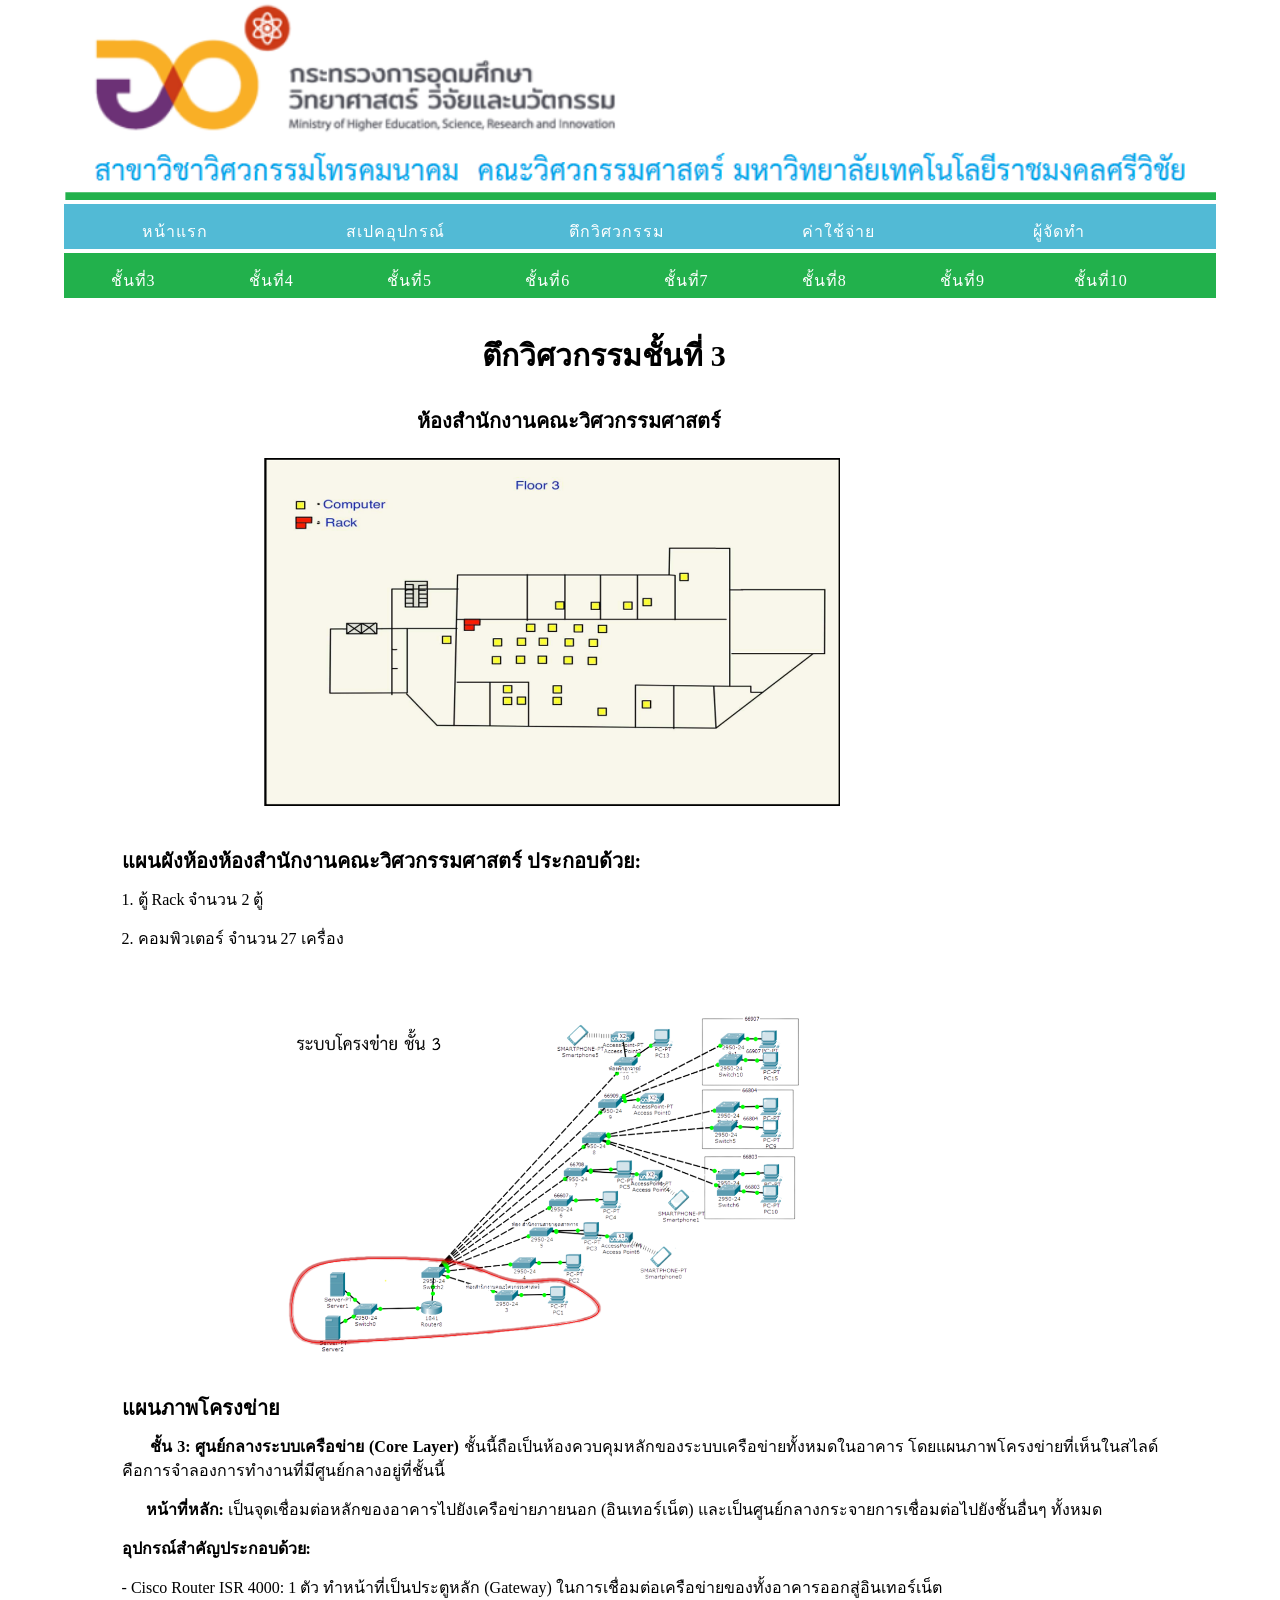
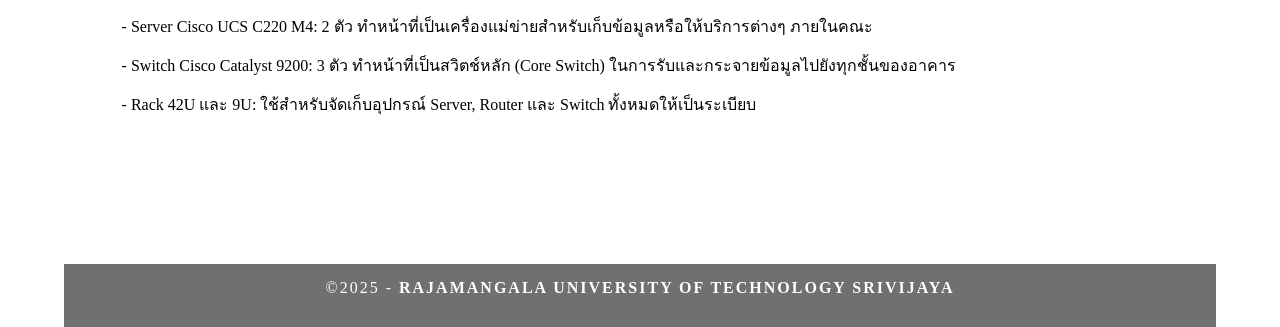
<file: 3.html>
<!doctype html>
<html>
<head>
<meta charset="utf-8">
<meta http-equiv="X-UA-Compatible" content="IE=edge">
<meta name="viewport" content="width=device-width, initial-scale=1">
<title>Simple Theme</title>
<link href="css/multiColumnTemplate.css" rel="stylesheet" type="text/css">
<!-- HTML5 shim and Respond.js for IE8 support of HTML5 elements and media queries -->
<!-- WARNING: Respond.js doesn't work if you view the page via file:// -->
<!--[if lt IE 9]>
      <script src="https://oss.maxcdn.com/html5shiv/3.7.2/html5shiv.min.js"></script>
      <script src="https://oss.maxcdn.com/respond/1.4.2/respond.min.js"></script>
    <![endif]-->
</head>
<body>
<div class="container">
  <header> <img src="images/ministry.png" alt="" width="" height="" class="primary_header"/>
    <nav class="secondary_header" id="menu">
      <ul>
        <li><a href="index.html">หน้าแรก</a></li>
        <li><a href="2.html">สเปคอุปกรณ์</a></li>
        <li><a href="3.html">ตึกวิศวกรรม</a></li>
		<li><a href="4.html">ค่าใช้จ่าย</a></li>
        <li><a href="5.html">ผู้จัดทำ</a></li>
      </ul>
    </nav>
    <nav class="secondary_header2" id="menu">
      <ul>
        <li><a href="3.html">ชั้นที่3</a></li>
        <li><a href="3-1.html">ชั้นที่4</a></li>
        <li><a href="3-2.html">ชั้นที่5</a></li>
        <li><a href="3-3.html">ชั้นที่6</a></li>
        <li><a href="3-4.html">ชั้นที่7</a></li>
        <li><a href="3-5.html">ชั้นที่8</a></li>
        <li><a href="3-6.html">ชั้นที่9</a></li>
        <li><a href="3-7.html">ชั้นที่10</a></li>
      </ul>
    </nav>
  </header>
  <section>
    <h2 class="noDisplay">Main Content</h2>
    <article class="article">
<h3><strong>&nbsp;  ตึกวิศวกรรมชั้นที่ 3 </strong></h3>
<p class="font-size">&nbsp; &nbsp; &nbsp; &nbsp; &nbsp; &nbsp; &nbsp; &nbsp; &nbsp; &nbsp; &nbsp; &nbsp; &nbsp; &nbsp; &nbsp; &nbsp; &nbsp; &nbsp; &nbsp; &nbsp; &nbsp; &nbsp; &nbsp; &nbsp; &nbsp; &nbsp; &nbsp; &nbsp; &nbsp; &nbsp;ห้องสํานักงานคณะวิศวกรรมศาสตร์</p>
<img src="images/3.png" alt="" width="4164" height="2514" class="placeholder3"/>

<p>&nbsp; </p>
<p class="center font-size">แผนผังห้องห้องสํานักงานคณะวิศวกรรมศาสตร์ ประกอบด้วย: <p>1. ตู้ Rack จำนวน 2 ตู้ </p>
<p>2. คอมพิวเตอร์ จำนวน 27 เครื่อง</p>
<p>&nbsp;</p>
</p>
<img src="images/31.png" alt="" width="4505" height="3884" class="placeholder3"/>

<p>&nbsp;</p>
<p class="center font-size">แผนภาพโครงข่าย 
<p class="center">&nbsp; &nbsp; &nbsp; <strong>ชั้น 3: ศูนย์กลางระบบเครือข่าย (Core Layer)</strong> ชั้นนี้ถือเป็นห้องควบคุมหลักของระบบเครือข่ายทั้งหมดในอาคาร โดยแผนภาพโครงข่ายที่เห็นในสไลด์ คือการจำลองการทำงานที่มีศูนย์กลางอยู่ที่ชั้นนี้</p>
<p class="center">&nbsp; &nbsp; &nbsp; <strong>หน้าที่หลัก:</strong> เป็นจุดเชื่อมต่อหลักของอาคารไปยังเครือข่ายภายนอก (อินเทอร์เน็ต) และเป็นศูนย์กลางกระจายการเชื่อมต่อไปยังชั้นอื่นๆ ทั้งหมด</p>
<p class="center"><strong>อุปกรณ์สำคัญประกอบด้วย: </strong> 
<p>- Cisco Router ISR 4000: 1 ตัว ทำหน้าที่เป็นประตูหลัก (Gateway) ในการเชื่อมต่อเครือข่ายของทั้งอาคารออกสู่อินเทอร์เน็ต</p>
<p>- Server Cisco UCS C220 M4: 2 ตัว ทำหน้าที่เป็นเครื่องแม่ข่ายสำหรับเก็บข้อมูลหรือให้บริการต่างๆ ภายในคณะ</p>
<p>- Switch Cisco Catalyst 9200: 3 ตัว ทำหน้าที่เป็นสวิตช์หลัก (Core Switch) ในการรับและกระจายข้อมูลไปยังทุกชั้นของอาคาร &nbsp;</p>
<p>- Rack 42U และ 9U: ใช้สำหรับจัดเก็บอุปกรณ์ Server, Router และ Switch ทั้งหมดให้เป็นระเบียบ&nbsp;</p>  
<p>&nbsp;</p>
<p>&nbsp;&nbsp;</p>
      <p>&nbsp;</p>
    </article>
</section>
<div class="row blockDisplay"> </div>
<footer class="secondary_header footer">
    <div class="copyright">&copy;2025 - <strong>Rajamangala University of Technology Srivijaya</strong></div>
  </footer>
</div>
</body>
</html>
</file>
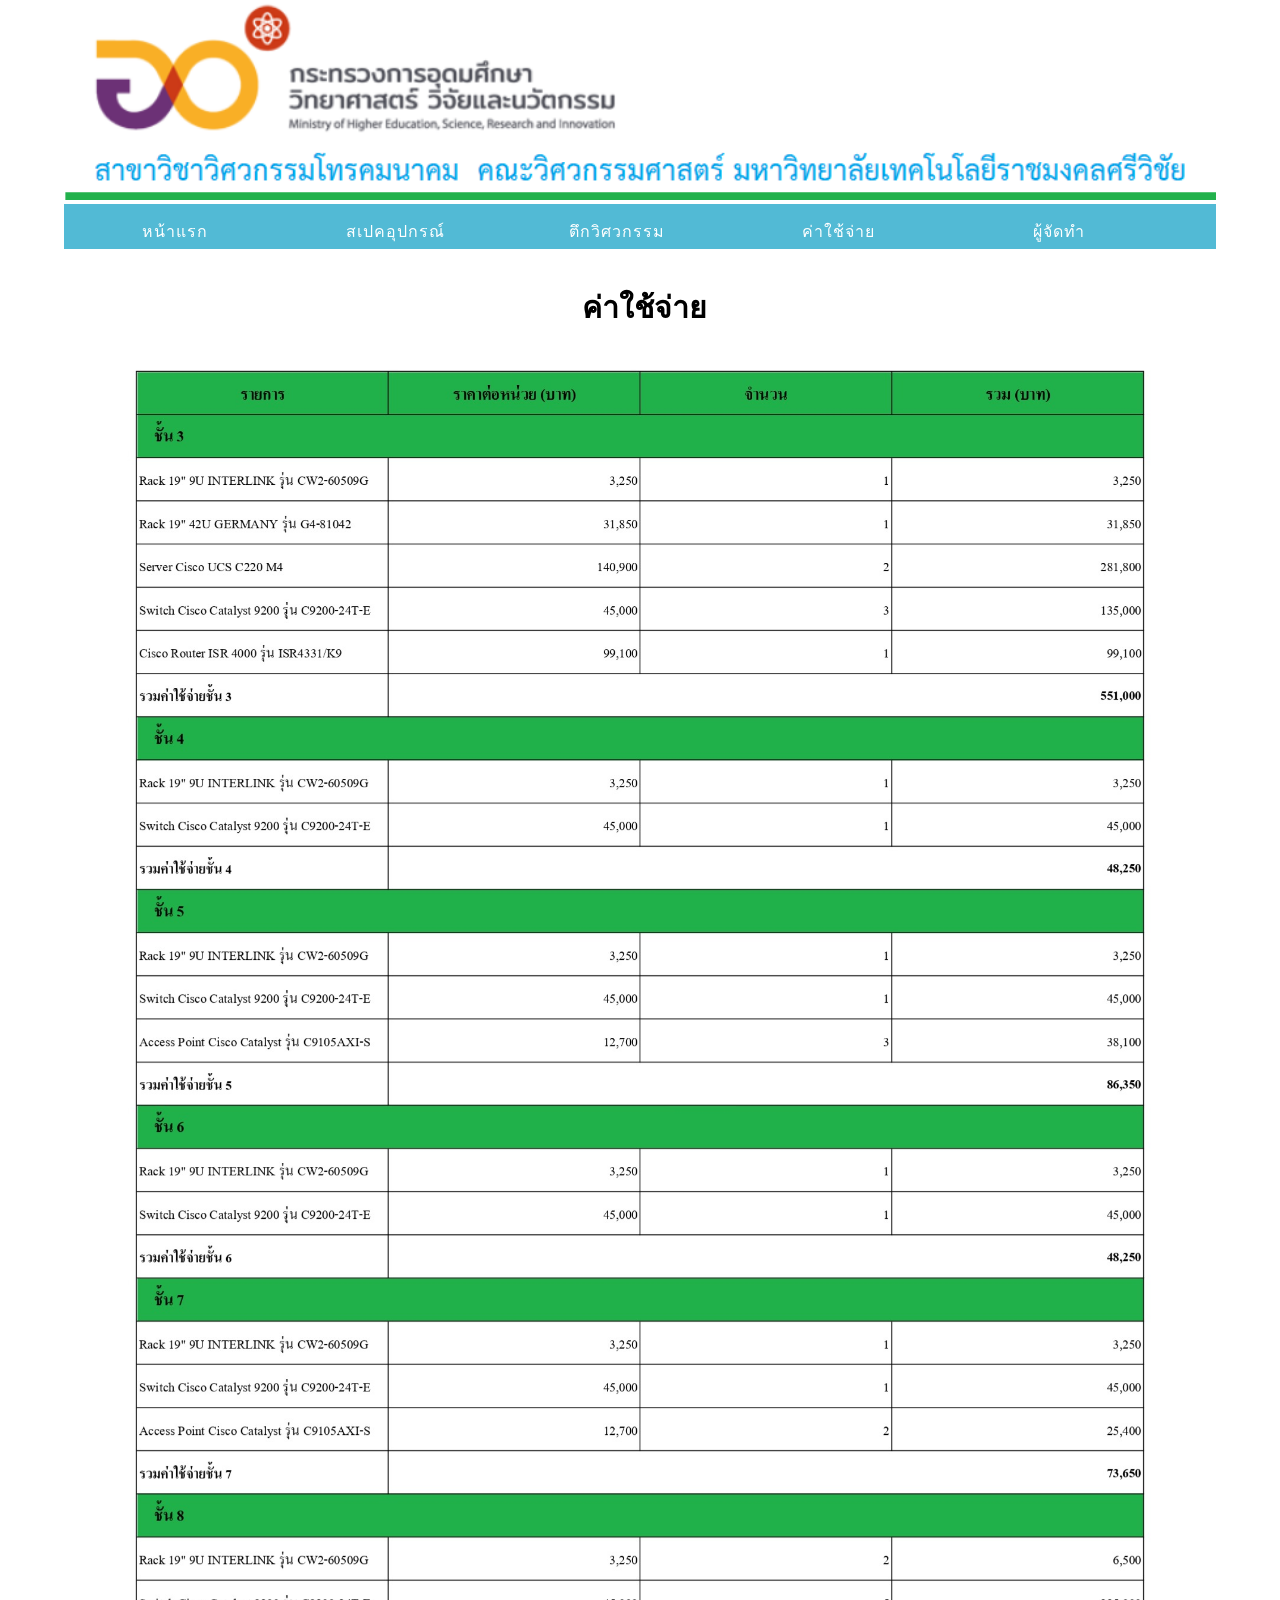
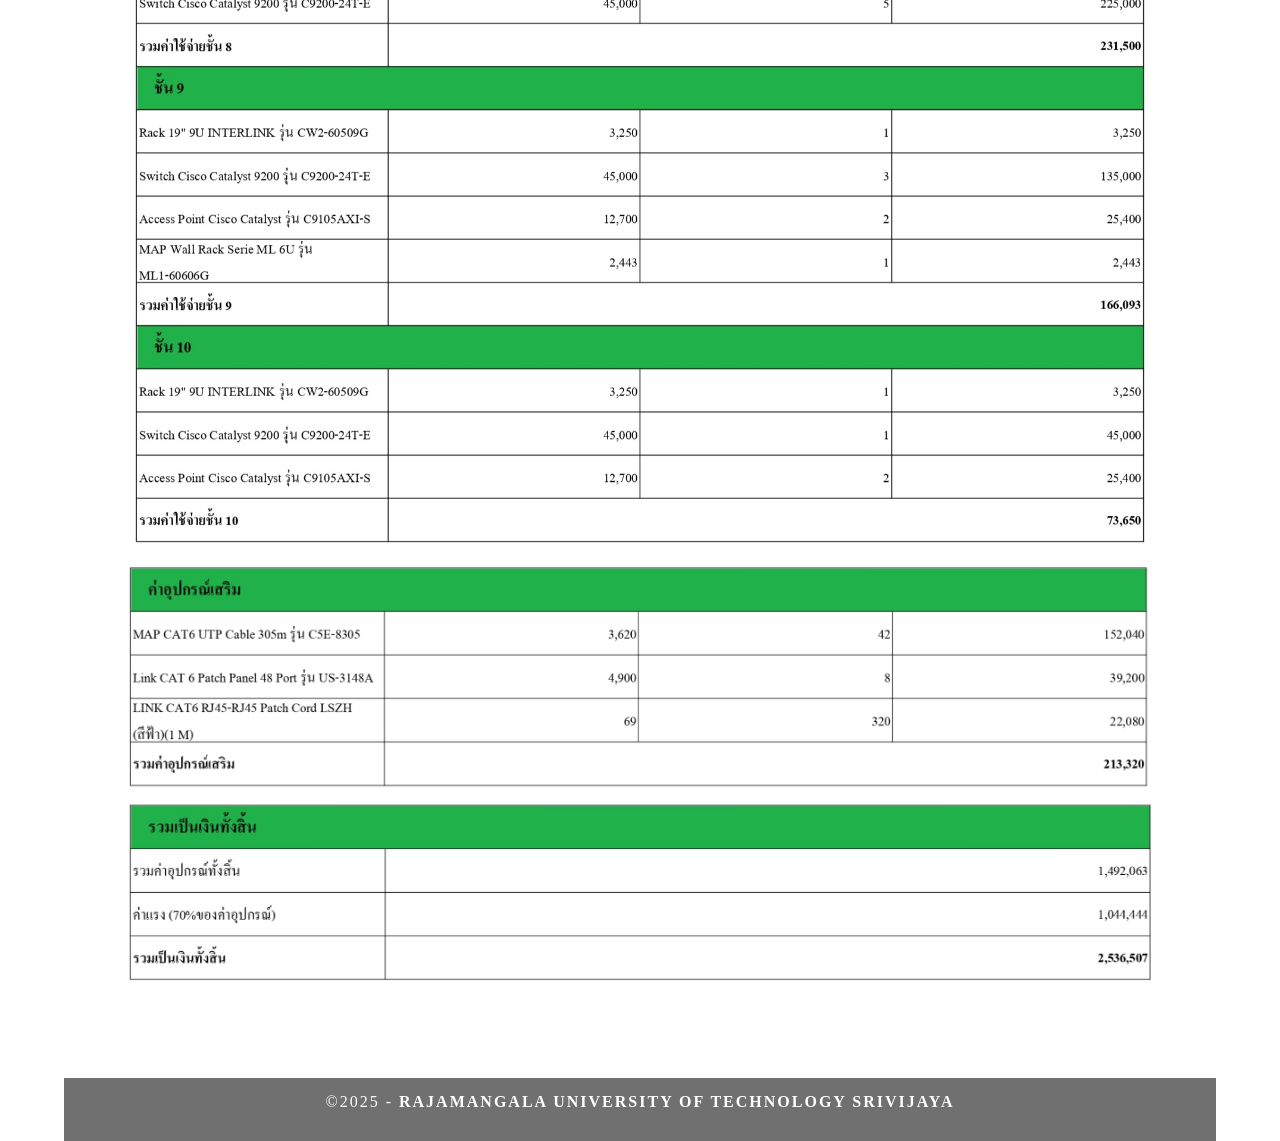
<file: 4.html>
<!doctype html>
<html>
<head>
<meta charset="utf-8">
<meta http-equiv="X-UA-Compatible" content="IE=edge">
<meta name="viewport" content="width=device-width, initial-scale=1">
<title>Simple Theme</title>
<link href="css/multiColumnTemplate.css" rel="stylesheet" type="text/css">

<!-- เพิ่มสไตล์จัดกลางรูป -->
<style>
  /* จัดรูปในหน้าให้อยู่กลาง */
  .article img {
    display: block;          /* เปลี่ยนรูปให้เป็น block element */
    margin-left: auto;       /* ดันซ้าย */
    margin-right: auto;      /* ดันขวา */
    max-width: 90%;          /* ให้ขนาดยืดหยุ่นในหน้าจอเล็ก */
    height: auto;            /* ปรับอัตราส่วนอัตโนมัติ */
  }

  /* จัดหัวข้อให้อยู่กลางด้วย */
  .article h3 {
    text-align: center;
  }
</style>
</head>

<body>
<div class="container">
  <header>
    <img src="images/ministry.png" alt="" class="primary_header"/>
    <nav class="secondary_header" id="menu">
      <ul>
        <li><a href="index.html">หน้าแรก</a></li>
        <li><a href="2.html">สเปคอุปกรณ์</a></li>
        <li><a href="3.html">ตึกวิศวกรรม</a></li>
        <li><a href="4.html">ค่าใช้จ่าย</a></li>
        <li><a href="5.html">ผู้จัดทำ</a></li>
      </ul>
    </nav>
  </header>

  <section>
    <h2 class="noDisplay">Main Content</h2>
    <article class="article">
      <h3><strong>ค่าใช้จ่าย&nbsp; &nbsp; &nbsp; &nbsp; &nbsp; &nbsp; &nbsp; &nbsp; &nbsp; &nbsp; &nbsp; &nbsp; &nbsp; &nbsp; &nbsp; &nbsp; &nbsp; &nbsp; &nbsp; &nbsp; &nbsp; &nbsp; &nbsp; </strong></h3>

      <img src="images/11_page-0001.JPG" alt="">
      <img src="images/บิล10_page-0001.JPG" alt="">
      

      <img src="images/รวม_page-0001.JPG" alt="">

      <p class="center">&nbsp;</p>
      <p>&nbsp;</p>
    </article>
  </section>

  <div class="row blockDisplay"> </div>

  <footer class="secondary_header footer">
    <div class="copyright">
      &copy;2025 - <strong>Rajamangala University of Technology Srivijaya</strong>
    </div>
  </footer>
</div>
</body>
</html>
</file>
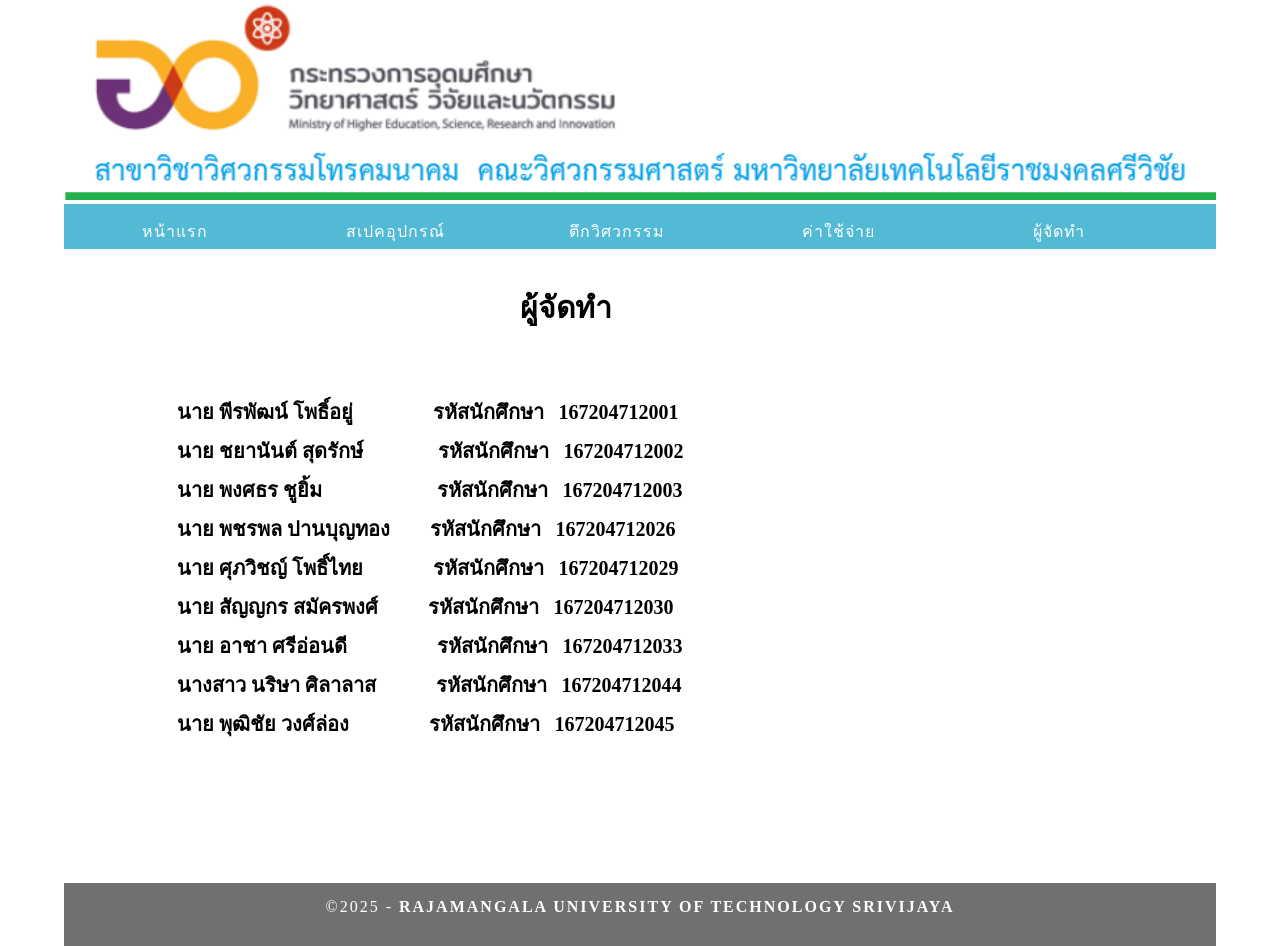
<file: 5.html>
<!doctype html>
<html>
<head>
<meta charset="utf-8">
<meta http-equiv="X-UA-Compatible" content="IE=edge">
<meta name="viewport" content="width=device-width, initial-scale=1">
<title>Simple Theme</title>
<link href="css/multiColumnTemplate.css" rel="stylesheet" type="text/css">
<!-- HTML5 shim and Respond.js for IE8 support of HTML5 elements and media queries -->
<!-- WARNING: Respond.js doesn't work if you view the page via file:// -->
<!--[if lt IE 9]>
      <script src="https://oss.maxcdn.com/html5shiv/3.7.2/html5shiv.min.js"></script>
      <script src="https://oss.maxcdn.com/respond/1.4.2/respond.min.js"></script>
    <![endif]-->
</head>
<body>
<div class="container">
  <header> <img src="images/ministry.png" alt="" width="" height="" class="primary_header"/>
    <nav class="secondary_header" id="menu">
      <ul>
        <li><a href="index.html">หน้าแรก</a></li>
        <li><a href="2.html">สเปคอุปกรณ์</a></li>
        <li><a href="3.html">ตึกวิศวกรรม</a></li>
		<li><a href="4.html">ค่าใช้จ่าย</a></li>
        <li><a href="5.html">ผู้จัดทำ</a></li>
      </ul>
    </nav>
  </header>
  <section>
    <h2 class="noDisplay">Main Content</h2>
    <article class="article">
<h3><strong>&nbsp; &nbsp; &nbsp; &nbsp;ผู้จัดทำ </strong></h3>
<p class="font-size">&nbsp; &nbsp; &nbsp; &nbsp; &nbsp; &nbsp; &nbsp; &nbsp; &nbsp; &nbsp; &nbsp; &nbsp; &nbsp; &nbsp; &nbsp;</p>
<p class="font-size">&nbsp; &nbsp; &nbsp; &nbsp; &nbsp; &nbsp;นาย พีรพัฒน์ โพธิ์อยู่&nbsp; &nbsp; &nbsp; &nbsp; &nbsp; &nbsp; &nbsp; &nbsp; รหัสนักศึกษา&nbsp; &nbsp;167204712001</p>
<p class="font-size">&nbsp; &nbsp; &nbsp; &nbsp; &nbsp; &nbsp;นาย ชยานันต์ สุดรักษ์&nbsp; &nbsp; &nbsp; &nbsp; &nbsp; &nbsp; &nbsp; &nbsp;รหัสนักศึกษา&nbsp; &nbsp;167204712002 </p>
<p class="font-size">&nbsp; &nbsp; &nbsp; &nbsp; &nbsp; &nbsp;นาย พงศธร ชูยิ้ม&nbsp; &nbsp; &nbsp; &nbsp; &nbsp; &nbsp; &nbsp; &nbsp; &nbsp; &nbsp; &nbsp; &nbsp;รหัสนักศึกษา&nbsp; &nbsp;167204712003 </p>
<p class="font-size">&nbsp; &nbsp; &nbsp; &nbsp; &nbsp; &nbsp;นาย พชรพล ปานบุญทอง&nbsp; &nbsp; &nbsp; &nbsp; รหัสนักศึกษา&nbsp; &nbsp;167204712026 </p>
<p class="font-size">&nbsp; &nbsp; &nbsp; &nbsp; &nbsp; &nbsp;นาย ศุภวิชญ์ โพธิ์ไทย&nbsp; &nbsp; &nbsp; &nbsp; &nbsp; &nbsp; &nbsp; รหัสนักศึกษา&nbsp; &nbsp;167204712029 </p>
<p class="font-size">&nbsp; &nbsp; &nbsp; &nbsp; &nbsp; &nbsp;นาย สัญญกร สมัครพงศ์&nbsp; &nbsp; &nbsp; &nbsp; &nbsp; รหัสนักศึกษา&nbsp; &nbsp;167204712030 </p>
<p class="font-size">&nbsp; &nbsp; &nbsp; &nbsp; &nbsp; &nbsp;นาย อาชา ศรีอ่อนดี&nbsp; &nbsp; &nbsp; &nbsp; &nbsp; &nbsp; &nbsp; &nbsp; &nbsp; รหัสนักศึกษา&nbsp; &nbsp;167204712033 </p>
<p class="font-size">&nbsp; &nbsp; &nbsp; &nbsp; &nbsp; &nbsp;นางสาว นริษา ศิลาลาส&nbsp; &nbsp; &nbsp; &nbsp; &nbsp; &nbsp;&nbsp;รหัสนักศึกษา&nbsp; &nbsp;167204712044 </p>		
<p class="font-size">&nbsp; &nbsp; &nbsp; &nbsp; &nbsp; &nbsp;นาย พุฒิชัย วงศ์ล่อง&nbsp; &nbsp; &nbsp; &nbsp; &nbsp; &nbsp; &nbsp; &nbsp; รหัสนักศึกษา&nbsp; &nbsp;167204712045 </p>
<p class="font-size">&nbsp; &nbsp; &nbsp; &nbsp; &nbsp; &nbsp; </p>
<p class="font-size">&nbsp; &nbsp; &nbsp; &nbsp; &nbsp; &nbsp; </p>
<p class="font-size">&nbsp; &nbsp; &nbsp; &nbsp; &nbsp; &nbsp; </p>
	  </article>
</section>
<div class="row blockDisplay"> </div>
<footer class="secondary_header footer">
    <div class="copyright">&copy;2025 - <strong>Rajamangala University of Technology Srivijaya</strong></div>
  </footer>
</div>
</body>
</html>
</file>
<file: css/multiColumnTemplate.css>
@charset "UTF-8";
.container {
	background-color: #FFFFFF;
	width: 90%;
	margin-left: auto;
	margin-right: auto;
	border-bottom-width: 0px;
	padding-left: 0px;
	padding-top: 0px;
	padding-right: 0px;
	padding-bottom: 0px;
}
.row {
	width: 100%;
	margin-top: 0px;
	margin-right: 0px;
	margin-bottom: 0px;
	margin-left: 0px;
	padding-top: 0px;
	padding-right: 0px;
	padding-bottom: 0px;
	padding-left: 0px;
	display: inline-block
}
.row.blockDisplay {
	display: block;
}
.column_half {
	width: 50%;
	float: left;
	margin-top: 0px;
}
.columns {
	width: 25%;
	float: left;
	font-family: "Source Sans Pro";
	color: #A5A5A5;
	line-height: 24px;
	padding-top: 10px;
	padding-bottom: 10px;
	text-align: justify;
	margin-top: 15px;
	margin-bottom: 15px;
	padding-left: 0px;
	padding-right: 0px;
	margin-left: 0px;
	margin-right: 0px;
}
.row .columns p {
	padding-left: 10%;
	padding-right: 10%;
}
.container .columns h4 {
	text-align: center;
	color: #01B2D1;
}
.primary_header {
	width: 100%;
	}
.secondary_header {
	width: 100%;
	padding-top: 15px;
	padding-bottom: 30px;
	background-color: #52BAD5;
	clear: left;
}
.container .secondary_header ul {
	margin-top: 0%;
	margin-right: 0px;
	margin-bottom: 0px;
	margin-left: 0px;
	padding-top: 0px;
	padding-right: 0px;
	padding-bottom: 0px;
	padding-left: 0px;
	width: 120%;
}
.secondary_header ul li {
	list-style: none;
	float: left;
	margin-right: auto;
	margin-top: 0px;
	font-family: "Source Sans Pro";
	font-weight: normal;
	color: #FFFFFF;
	letter-spacing: 1px;
	margin-left: auto;
	text-align: center;
	width: 16%;
	transition: all 0.3s linear;
}
.secondary_header ul li:hover {
	color: #717070;
	cursor: pointer;
}.secondary_header {
	width: 100%;
	padding-top: 15px;
	padding-bottom: 30px;
	background-color: #52BAD5;
	clear: left;
}
.container .secondary_header ul {
	margin-top: 0%;
	margin-right: 0px;
	margin-bottom: 0px;
	margin-left: 0px;
	padding-top: 0px;
	padding-right: 0px;
	padding-bottom: 0px;
	padding-left: 0px;
	width: 120%;
}
.secondary_header ul li {
	list-style: none;
	float: left;
	margin-right: auto;
	margin-top: 0px;
	font-family: "Source Sans Pro";
	font-weight: normal;
	color: #FFFFFF;
	letter-spacing: 1px;
	margin-left: auto;
	text-align: center;
	width: 16%;
	transition: all 0.3s linear;
}
.secondary_header ul li:hover {
	color: #717070;
	cursor: pointer;
}


.secondary_header2 {
	margin-top: 0.3%;
	width: 100%;
	padding-top: 15px;
	padding-bottom: 30px;
	background-color: #22B14C;
	clear: left;
}
.container .secondary_header2 ul {
	margin-top: 0%;
	margin-right: 0px;
	margin-bottom: 0px;
	margin-left: 0px;
	padding-top: 0px;
	padding-right: 0px;
	padding-bottom: 0px;
	padding-left: 0px;
	width: 100%;
}
.secondary_header2 ul li {
	list-style: none;
	float: left;
	margin-right:auto;
	margin-top: 0px;
	font-family: "Source Sans Pro";
	font-weight: normal;
	color: #FFFFFF;
	letter-spacing: 1px;
	margin-left: auto;
	text-align: center;
	width: 12%;
	transition: all 0.3s linear;
}
.secondary_header2 ul li:hover {
	color: #717070;
	cursor: pointer;
}
.article {
	background-color: #FFFFFF;
	width: 100%;
	float: left;
	font-family: "Source Sans Pro";
	color: #343434;
	padding-bottom: 15px;
}
.noDisplay {
	display: none;
}
.container .article h3 {
	padding-left: 35%;
	padding-right: 5%;
	margin-top: 3%;
	color: #000000;
	font-weight: bold;
	text-transform: uppercase;
	font-size: 30px;
}
.container .article p {
	padding-left: 5%;
	padding-right: 5%;
	text-align: justify;
	line-height: 24px;
	margin-top: 0px;
	margin-bottom: 15px;
	color: #000000;
}

.footer {
	background-color: #717070;
}
.title {
	font-weight: bold;
	font-style: normal;
	font-family: "Source Sans Pro";
	text-align: center;
	color: #FFFFFF;
	letter-spacing: 2px;
}
.placeholder {
	/* [disabled]max-width: 400px;
*/
	/* [disabled]max-height: 200px;
*/
	width: 30%;
	padding-top: 0px;
	/* [disabled]padding-left: 19px;
*/
	padding-bottom: 0px;
	height: 100%;
	padding-left: 380px;
}
.placeholder2 {
	/* [disabled]max-width: 400px;
*/
	/* [disabled]max-height: 200px;
*/
	width: 85%;
	padding-top: 10px;
	/* [disabled]padding-left: 19px;
*/
	padding-bottom: 0px;
	height: 300%;
	padding-left: 100px;
}
.placeholder3 {
	/* [disabled]max-width: 400px;
*/
	/* [disabled]max-height: 200px;
*/
	width: 50%;
	padding-top: 10px;
	/* [disabled]padding-left: 19px;
*/
	padding-bottom: 0px;
	height: 300%;
	padding-left: 200px;
}
.placeholder4 {
	/* [disabled]max-width: 400px;
*/
	/* [disabled]max-height: 200px;
*/
	width: 60%;
	padding-top: 0px;
	/* [disabled]padding-left: 19px;
*/
	padding-bottom: 10px;
	height: 300%;
	padding-left: 200px;
}
.placeholder5 {
	/* [disabled]max-width: 400px;
*/
	/* [disabled]max-height: 200px;
*/
	width: 60.3%;
	padding-top: 0px;
	/* [disabled]padding-left: 19px;
*/
	padding-bottom: 0px;
	height: 300%;
	padding-left: 200px;
}
.placeholderC {
	display: block;
  margin-left: auto;
  margin-right: auto;
}
.left_half {
	background-color: #52BAD5;
}
.container .column_half.left_half h2 {
	color: #FFFFFF;
	font-family: "Source Sans Pro";
	text-align: center;
}
.right_half {
	background-color: #01B2D1;
	color: #FFFFFF;
	font-family: "Source Sans Pro";
	text-align: center;
	font-weight: bold;
}
.column_title {
	padding-top: 25px;
	padding-bottom: 25px;
}
.copyright {
	text-align: center;
	background-color: #717070;
	color: #FFFFFF;
	text-transform: uppercase;
	font-weight: lighter;
	letter-spacing: 2px;
	border-top-width: 2px;
	font-family: "Source Sans Pro";
}
body {
	margin-top: 0px;
	margin-right: 0px;
	margin-bottom: 0px;
	margin-left: 0px;
}

@media (max-width: 320px) {
.secondary_header ul li {
	float: none;
	margin-top: 28px;
	margin-left: 0px;
	width: 100%;
}
.container .secondary_header ul {
	margin-top: 0px;
	margin-right: 0px;
	margin-bottom: 0px;
	margin-left: 0px;
	padding-top: 0px;
	padding-right: 0px;
	padding-bottom: 0px;
	padding-left: 0px;
	height: auto;
	width: 100%;
	text-align: center;
}
.secondary_header {
	margin-top: 0px;
	margin-right: 0px;
	margin-bottom: 0px;
	margin-left: 0px;
	padding-top: 1px;
	padding-bottom: 40px;
}
.left_article {
	width: 100%;
	height: auto;
}
.right_article {
	width: 100%;
	height: auto;
}
.placeholder {
	width: 100%;
	margin-top: 22PX;
	margin-right: 0px;
	margin-bottom: 22PX;
	margin-left: 0px;
	padding-top: 0px;
	padding-right: 0px;
	padding-bottom: 0px;
	padding-left: 0px;
	max-width: 400px;
	max-height: 200px;
	height: auto;
}
.columns {
	width: 100%;
	margin-top: 0px;
	margin-right: 0px;
	margin-bottom: 0px;
	margin-left: 0px;
	padding-top: 0PX;
	padding-right: 0PX;
	padding-bottom: 0PX;
	padding-left: 0PX;
}
.columns p {
	padding-left: 10px;
	padding-right: 10px;
}
.column_half.left_half {
	width: 100%;
}
.column_half.right_half {
	width: 100%;
}
.copyright {
	padding-top: 25px;
	padding-bottom: 0px;
	margin-bottom: 0px;
}
.container .article h3 {
	margin-top: 30px;
}
.social .social_icon img {
	width: 80%;
}
.container .secondary_header {
}
}

@media (min-width: 321px) and (max-width: 768px) {
.secondary_header ul li {
	float: none;
	margin-top: 28px;
	margin-left: 0px;
	width: 100%;
}
.container .secondary_header ul {
	margin-top: 0px;
	margin-right: 0px;
	margin-bottom: 0px;
	margin-left: 0px;
	padding-top: 0px;
	padding-right: 0px;
	padding-bottom: 0px;
	padding-left: 0px;
	height: auto;
	width: 100%;
	text-align: center;
}
.secondary_header {
	margin-top: 0px;
	margin-right: 0px;
	margin-bottom: 0px;
	margin-left: 0px;
	padding-top: 1px;
	padding-bottom: 40px;
}
.left_article {
	width: 100%;
	height: auto;
}
.right_article {
	width: 100%;
	height: auto;
	padding-bottom: 25px;
}
.placeholder {
	margin-top: 0px;
	margin-right: 0px;
	margin-bottom: 0px;
	margin-left: 0px;
	padding-top: 0px;
	padding-right: 0px;
	padding-bottom: 0px;
	padding-left: 0px;
	width: 100%;
	max-width: 100%;
	height: auto;
	max-height: 100%;
}
.columns {
	width: 100%;
	margin-top: 6px;
	margin-right: 0px;
	margin-bottom: 6px;
	margin-left: 0px;
	padding-top: 0px;
	padding-right: 0px;
	padding-bottom: 0px;
	padding-left: 0px;
}
.columns p {
	padding-left: 14px;
	padding-right: 14px;
}
.column_half.left_half {
	width: 100%;
}
.column_half.right_half {
	width: 100%;
}
}

@media ( min-width : 769px ) and (max-width : 1010px ){
.secondary_header {
	overflow: auto;
	padding-top: 30px;
	padding-bottom: 30px;
}
.secondary_header ul li {
	margin-top: 10px;
	margin-right: 7%;
	margin-bottom: 10px;
	margin-left: 7%;
}
.left_article {
	height: auto;
}
.right_article {
	height: auto;
	padding-bottom: 27px;
}
.placeholder {
	width: 100%;
	margin-left: 0px;
	margin-right: 0px;
	padding-left: 0px;
	padding-right: 0px;
}
.columns {
	width: 50%;
	float: left;
	padding-left: 0px;
	padding-top: 0px;
	padding-right: 0px;
	padding-bottom: 0px;
}
.container .columns p {
	padding-left: 25px;
	padding-right: 25px;
}
}

@media (min-width: 1001px) {
}
.thumbnail {
	width: 100px;
	border-radius: 200px;
	height: 100px;
	margin-left: auto;
}
.thumbnail_align {
	text-align: center;
}
.social {
	text-align: center;
	margin-right: 0px;
	margin-bottom: 0px;
	margin-left: 0px;
	width: 100%;
	background-color: #414141;
	clear: both;
	overflow: auto;
}
.social_icon {
	width: 25%;
	text-align: center;
	float: left;
	transition: all 0.3s linear;
	line-height: 0px;
	padding-top: 7px;
}
.container .social .social_icon:hover {
	cursor: pointer;
	opacity: 0.5;
}
#menu a { 
	color:white;
	text-decoration: none
}
#menu a:hover {
	color: #000000
}
.font-size {
	color: #000000;
	font-weight: bold;
	text-transform: uppercase;
	font-size: 20px;
}
.center {
  text-align: center;
}
</file>
